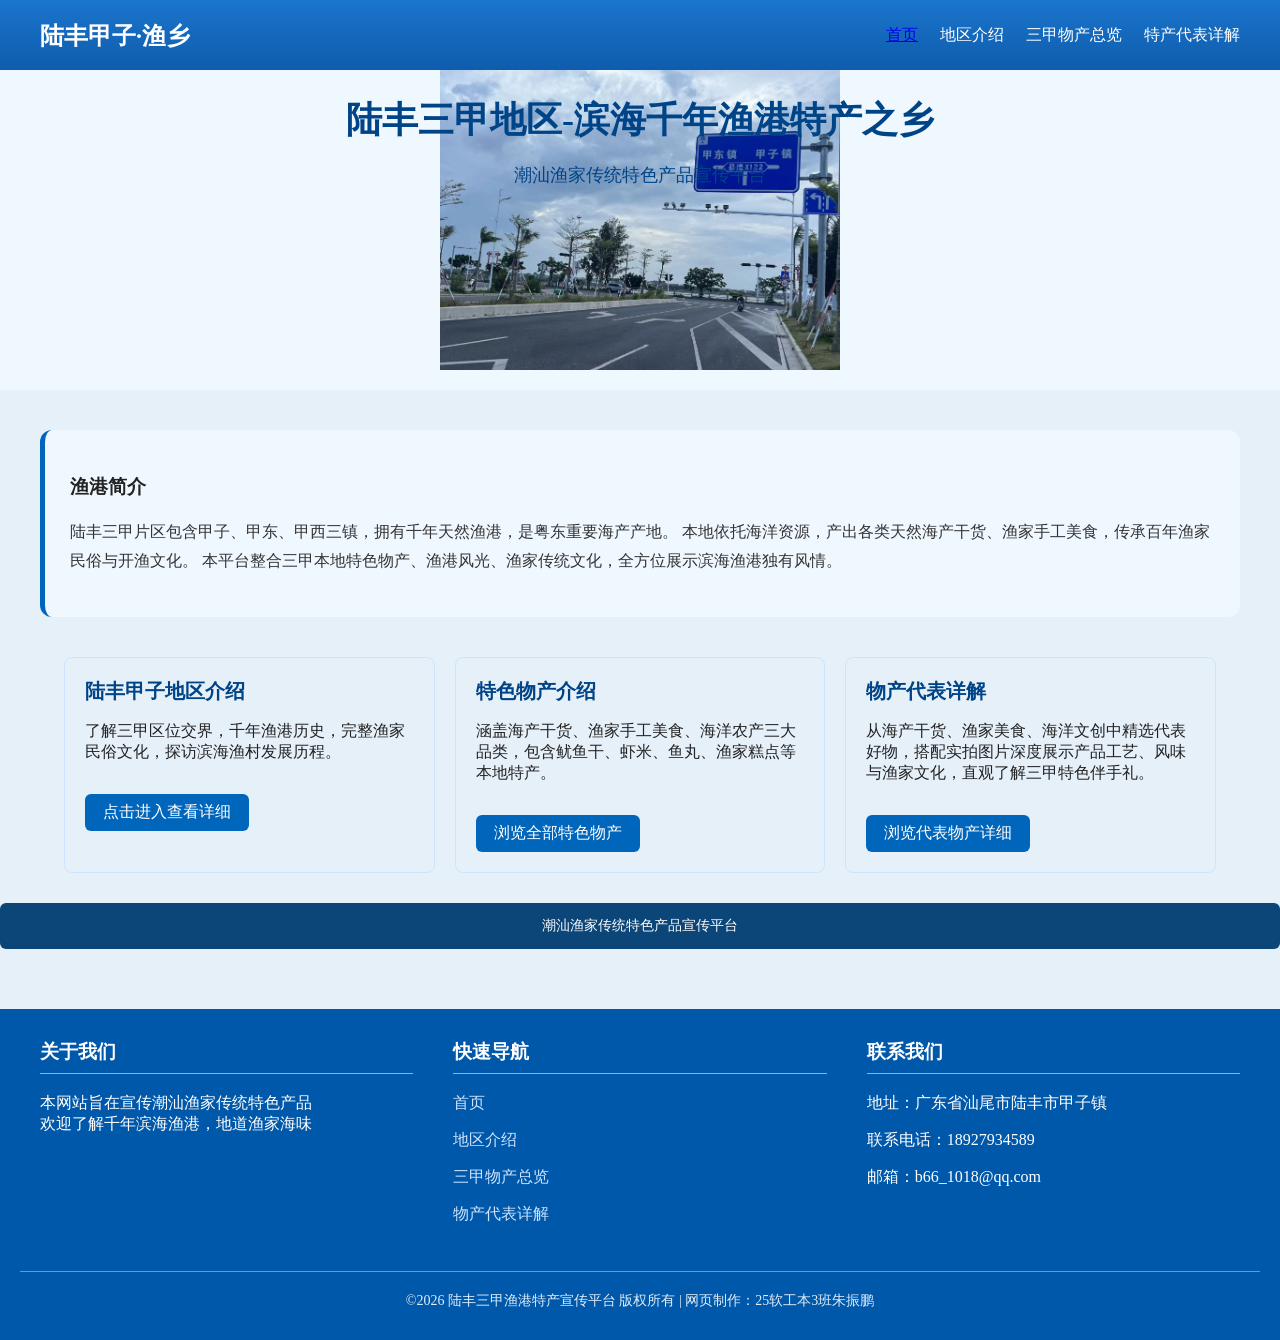
<file: index.html>
<!DOCTYPE html>
<html>
	<head>
		<meta charset="utf-8">
		<title>我的家乡-陆丰甲子地区特色产品-zzp</title>
		<link rel="stylesheet" href="xp.css">
		<link rel="stylesheet" href="index.css">
	</head>
	<body class="m1">
		<!--这是顶部-->
		<header class="top">
				<h2 class="logo">陆丰甲子·渔乡</h2>
			<!--这是导航栏-->
			<nav class="nav-box">
				<a href="#" class="nav-item.active">首页</a>
				<a href="area.html" class="nav-item">地区介绍</a>
				<a href="product.html" class="nav-item">三甲物产总览</a>
				<a href="craft.html" class="nav-item">特产代表详解</a>
			</nav>
		</header>
		<!--这是Javascript轮播图片部分，自动轮播3张-->
		<div class="banner">
			<div class="banner-bg">
					<div class="slide-list" id="slideWrap">
						<img class="slide-item" src="index1.jpg"/>
						<img class="slide-item" src="index2.jpg"/>
						<img class="slide-item" src="index3.jpg"/>
					</div>
			</div>
		</div>
			<!--轮播图中间显示网站主题-->
			<div class="banner-title-box">
				<h1>陆丰三甲地区-滨海千年渔港特产之乡</h1>
				<p>潮汕渔家传统特色产品宣传平台</p>
			</div>
		</div>
		<!--这是简短引言介绍部分-->
		<div class="dy">
			<div>
				<h3>渔港简介</h3>
				<p> 陆丰三甲片区包含甲子、甲东、甲西三镇，拥有千年天然渔港，是粤东重要海产产地。
            本地依托海洋资源，产出各类天然海产干货、渔家手工美食，传承百年渔家民俗与开渔文化。
            本平台整合三甲本地特色物产、渔港风光、渔家传统文化，全方位展示滨海渔港独有风情。</p>
			</div>
		</div>
		<!--这是三大卡片跳转界面部分！-->
		<div class="box-wrap">
			<div class="indexcard">
				<h3>陆丰甲子地区介绍</h3>
				<p>了解三甲区位交界，千年渔港历史，完整渔家民俗文化，探访滨海渔村发展历程。</p>
				<a href="area.html">点击进入查看详细</a>
			</div>
			<div class="indexcard">
				<h3>特色物产介绍</h3>
				<p>涵盖海产干货、渔家手工美食、海洋农产三大品类，包含鱿鱼干、虾米、鱼丸、渔家糕点等本地特产。</p>
				<a href="product.html">浏览全部特色物产</a>
			</div>
			<div class="indexcard">
				<h3>物产代表详解</h3>
				<p>从海产干货、渔家美食、海洋文创中精选代表好物，搭配实拍图片深度展示产品工艺、风味与渔家文化，直观了解三甲特色伴手礼。</p>
				<a href="gallery.html">浏览代表物产详细</a>
			</div>
		</div>
		<!--这是分隔横幅：网站主题标语-->
		<div class="footer-bar">
		        潮汕渔家传统特色产品宣传平台
		</div>
		<!--这是网站页脚底注区域-->
		<footer class="footer">
		  <div class="b1">
		    <!-- 板块1：站点简介 -->
		    <div style="flex:1; min-width:220px;">
		      <h3>关于我们</h3>
		      <p>本网站旨在宣传潮汕渔家传统特色产品<br>欢迎了解千年滨海渔港，地道渔家海味</p>
		    </div>
		    <!-- 板块2：快速导航 -->
		    <div style="flex:1; min-width:180px;">
		      <h3>快速导航</h3>
		      <p><a href="#">首页</a></p>
		      <p><a href="area.html">地区介绍</a></p>
		      <p><a href="product.html">三甲物产总览</a></p>
		      <p><a href="craft.html">物产代表详解</a></p>
		    </div>
		    <!-- 板块3：联系信息 -->
		    <div style="flex:1; min-width:220px;">
		      <h3>联系我们</h3>
		      <p>地址：广东省汕尾市陆丰市甲子镇</p>
		      <p>联系电话：18927934589</p>
		      <p>邮箱：b66_1018@qq.com</p>
		    </div>
		  </div>
		  <!--底部版权脚注-->
		  <div class="banzhu">
		    ©2026 陆丰三甲渔港特产宣传平台 版权所有 | 网页制作：25软工本3班朱振鹏
		  </div>
		</footer>
		<!--这是Javascript脚本部分-->
		<script>
		// 等待页面全部资源加载完毕再执行
		window.addEventListener('load', function () {
		    const slidewrap = document.getElementById("slideWrap");
		    let index = 0;
		    let timer = null;
		    // 1. 初始化位置
		    slidewrap.style.transform = `translateX(0%)`;
		
		    function autoPlay() {
		        index = (index + 1) % 3;
		        slidewrap.style.transform = `translateX(-${index * 100}%)`; 
		        console.log("当前索引:", index);
		    }
		
		    // 2. 启动定时器
		    timer = setInterval(autoPlay, 3500);
		
		    // 3. 鼠标悬停暂停，离开继续
		    const banner = document.querySelector('.banner');
		    banner.onmouseenter = function() {
		      clearInterval(timer);
		      timer = null;
		    };
		    banner.onmouseleave = function() {
		      if (!timer) {
		        timer = setInterval(autoPlay, 3500);
		      }
		    };
		});
		</script>
	</body>
</html>
</file>
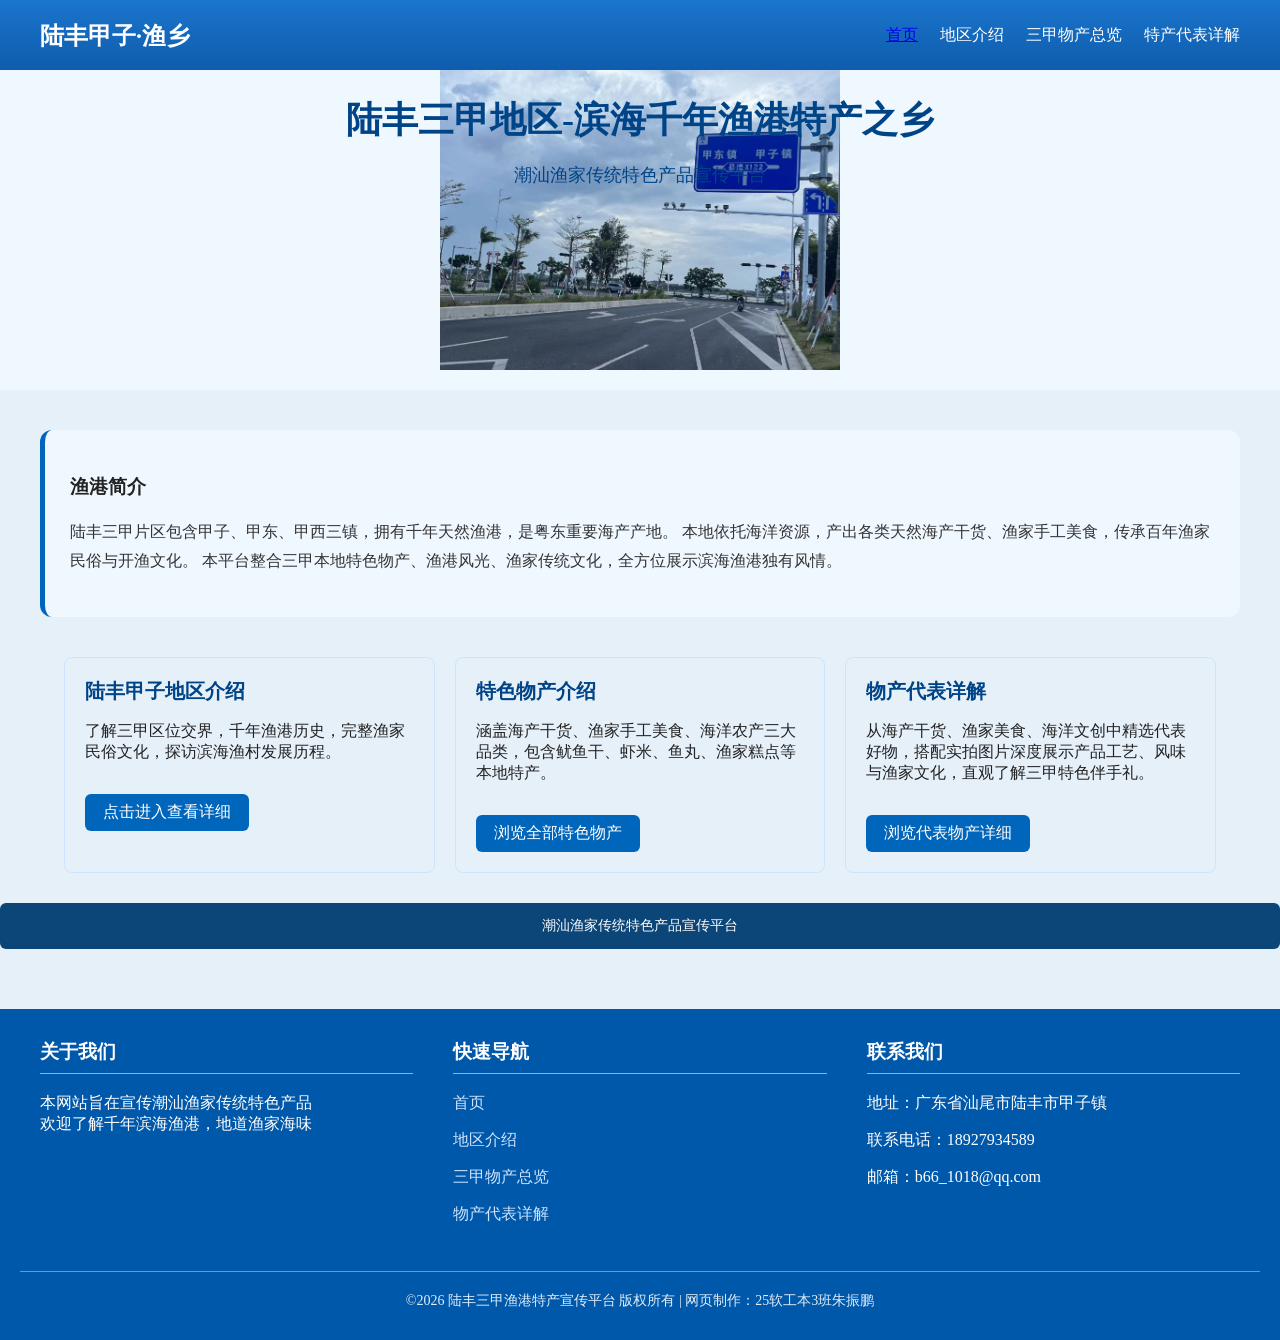
<file: xp235t.m/HTML/index.html>
<!DOCTYPE html>
<html>
	<head>
		<meta charset="utf-8">
		<title>我的家乡-陆丰甲子地区特色产品-zzp</title>
		<link rel="stylesheet" href="../css/xp.css">
		<link rel="stylesheet" href="../css/index.css">
	</head>
	<body class="m1">
		<!--这是顶部-->
		<header class="top">
				<h2 class="logo">陆丰甲子·渔乡</h2>
			<!--这是导航栏-->
			<nav class="nav-box">
				<a href="#" class="nav-item.active">首页</a>
				<a href="area.html" class="nav-item">地区介绍</a>
				<a href="product.html" class="nav-item">三甲物产总览</a>
				<a href="craft.html" class="nav-item">特产代表详解</a>
			</nav>
		</header>
		<!--这是Javascript轮播图片部分，自动轮播3张-->
		<div class="banner">
			<div class="banner-bg">
					<div class="slide-list" id="slideWrap">
						<img class="slide-item" src="../img/index1.jpg"/>
						<img class="slide-item" src="../img/index2.jpg"/>
						<img class="slide-item" src="../img/index3.jpg"/>
					</div>
			</div>
		</div>
			<!--轮播图中间显示网站主题-->
			<div class="banner-title-box">
				<h1>陆丰三甲地区-滨海千年渔港特产之乡</h1>
				<p>潮汕渔家传统特色产品宣传平台</p>
			</div>
		</div>
		<!--这是简短引言介绍部分-->
		<div class="dy">
			<div>
				<h3>渔港简介</h3>
				<p> 陆丰三甲片区包含甲子、甲东、甲西三镇，拥有千年天然渔港，是粤东重要海产产地。
            本地依托海洋资源，产出各类天然海产干货、渔家手工美食，传承百年渔家民俗与开渔文化。
            本平台整合三甲本地特色物产、渔港风光、渔家传统文化，全方位展示滨海渔港独有风情。</p>
			</div>
		</div>
		<!--这是三大卡片跳转界面部分！-->
		<div class="box-wrap">
			<div class="indexcard">
				<h3>陆丰甲子地区介绍</h3>
				<p>了解三甲区位交界，千年渔港历史，完整渔家民俗文化，探访滨海渔村发展历程。</p>
				<a href="area.html">点击进入查看详细</a>
			</div>
			<div class="indexcard">
				<h3>特色物产介绍</h3>
				<p>涵盖海产干货、渔家手工美食、海洋农产三大品类，包含鱿鱼干、虾米、鱼丸、渔家糕点等本地特产。</p>
				<a href="product.html">浏览全部特色物产</a>
			</div>
			<div class="indexcard">
				<h3>物产代表详解</h3>
				<p>从海产干货、渔家美食、海洋文创中精选代表好物，搭配实拍图片深度展示产品工艺、风味与渔家文化，直观了解三甲特色伴手礼。</p>
				<a href="gallery.html">浏览代表物产详细</a>
			</div>
		</div>
		<!--这是分隔横幅：网站主题标语-->
		<div class="footer-bar">
		        潮汕渔家传统特色产品宣传平台
		</div>
		<!--这是网站页脚底注区域-->
		<footer class="footer">
		  <div class="b1">
		    <!-- 板块1：站点简介 -->
		    <div style="flex:1; min-width:220px;">
		      <h3>关于我们</h3>
		      <p>本网站旨在宣传潮汕渔家传统特色产品<br>欢迎了解千年滨海渔港，地道渔家海味</p>
		    </div>
		    <!-- 板块2：快速导航 -->
		    <div style="flex:1; min-width:180px;">
		      <h3>快速导航</h3>
		      <p><a href="#">首页</a></p>
		      <p><a href="area.html">地区介绍</a></p>
		      <p><a href="product.html">三甲物产总览</a></p>
		      <p><a href="craft.html">物产代表详解</a></p>
		    </div>
		    <!-- 板块3：联系信息 -->
		    <div style="flex:1; min-width:220px;">
		      <h3>联系我们</h3>
		      <p>地址：广东省汕尾市陆丰市甲子镇</p>
		      <p>联系电话：18927934589</p>
		      <p>邮箱：b66_1018@qq.com</p>
		    </div>
		  </div>
		  <!--底部版权脚注-->
		  <div class="banzhu">
		    ©2026 陆丰三甲渔港特产宣传平台 版权所有 | 网页制作：25软工本3班朱振鹏
		  </div>
		</footer>
		<!--这是Javascript脚本部分-->
		<script>
		// 等待页面全部资源加载完毕再执行
		window.addEventListener('load', function () {
		    const slidewrap = document.getElementById("slideWrap");
		    let index = 0;
		    let timer = null;
		    // 1. 初始化位置
		    slidewrap.style.transform = `translateX(0%)`;
		
		    function autoPlay() {
		        index = (index + 1) % 3;
		        slidewrap.style.transform = `translateX(-${index * 100}%)`; 
		        console.log("当前索引:", index);
		    }
		
		    // 2. 启动定时器
		    timer = setInterval(autoPlay, 3500);
		
		    // 3. 鼠标悬停暂停，离开继续
		    const banner = document.querySelector('.banner');
		    banner.onmouseenter = function() {
		      clearInterval(timer);
		      timer = null;
		    };
		    banner.onmouseleave = function() {
		      if (!timer) {
		        timer = setInterval(autoPlay, 3500);
		      }
		    };
		});
		</script>
	</body>
</html>
</file>
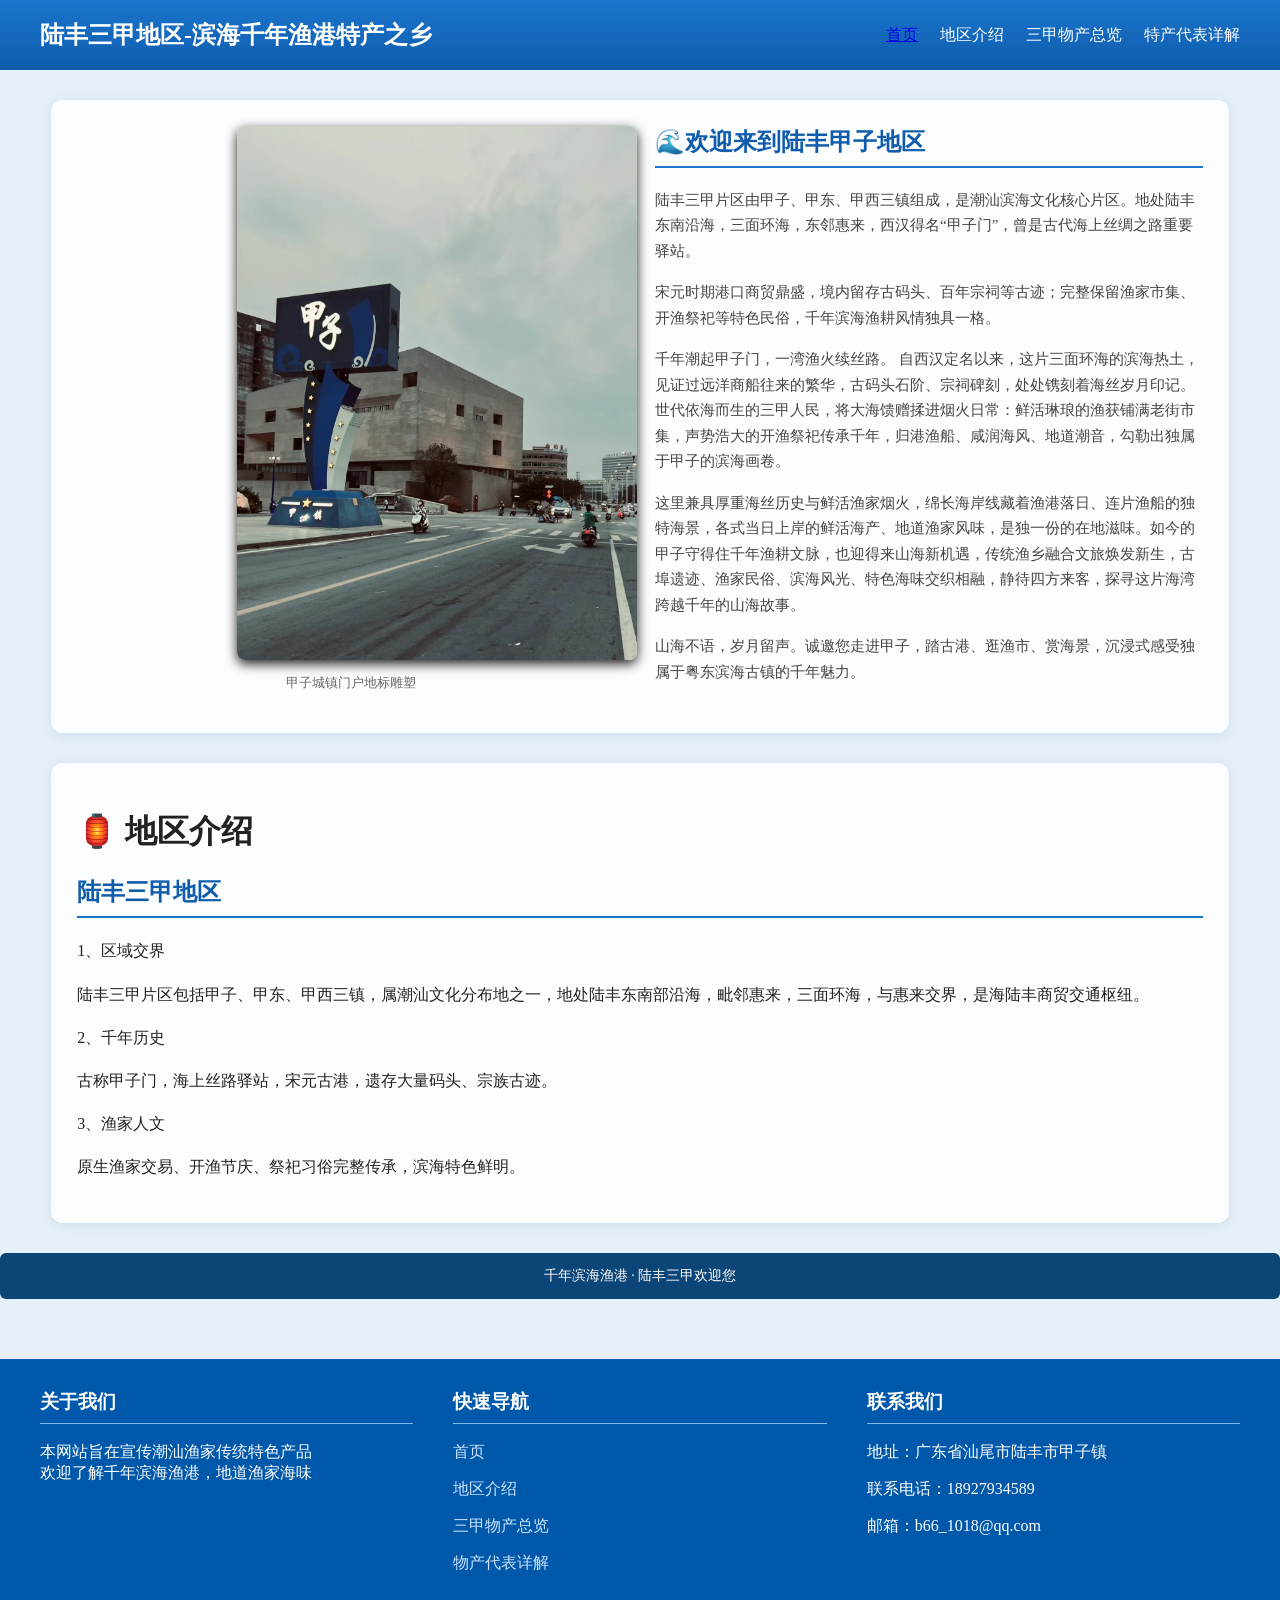
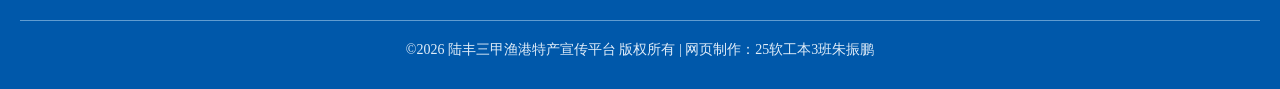
<file: area.html>
<!DOCTYPE html>
<html>
	<head>
		<meta charset="utf-8">
		<title></title>
		<link rel="stylesheet" href="xp.css">
		<link rel="stylesheet" href="area.css">
	</head>
	<body class="m1">
	<!--这是顶部-->
	<header class="top">
		<h1 class="logo">陆丰三甲地区-滨海千年渔港特产之乡</h1>
		<!--这是导航栏-->
		<nav class="nav-box">
			<a href="index.html" class="nav-item.active">首页</a>
			<a href="#xxp1" class="nav-item">地区介绍</a>
			<a href="product.html" class="nav-item">三甲物产总览</a>
			<a href="craft.html" class="nav-item">特产代表详解</a>
		</nav>
	</header>
	<!--这是网站引入欢迎介绍部分-->
	<div class="card card-row">
	        <div class="img-box">
	            <!-- 这是地标图片部分 -->
	            <img src="area1.jpg" alt="甲子地标雕塑">
	            <p class="img-tip">甲子城镇门户地标雕塑</p >
	        </div>
	        <!--左图右字文字部分-->
			<div>
	            <h2>🌊欢迎来到陆丰甲子地区</h2>
	            <p class="text-p">
	                陆丰三甲片区由甲子、甲东、甲西三镇组成，是潮汕滨海文化核心片区。地处陆丰东南沿海，三面环海，东邻惠来，西汉得名“甲子门”，曾是古代海上丝绸之路重要驿站。
	            </p>
	            <p class="text-p">
	                宋元时期港口商贸鼎盛，境内留存古码头、百年宗祠等古迹；完整保留渔家市集、开渔祭祀等特色民俗，千年滨海渔耕风情独具一格。
	            </p>
				<p class="text-p">
					千年潮起甲子门，一湾渔火续丝路。
					自西汉定名以来，这片三面环海的滨海热土，见证过远洋商船往来的繁华，古码头石阶、宗祠碑刻，处处镌刻着海丝岁月印记。世代依海而生的三甲人民，将大海馈赠揉进烟火日常：鲜活琳琅的渔获铺满老街市集，声势浩大的开渔祭祀传承千年，归港渔船、咸润海风、地道潮音，勾勒出独属于甲子的滨海画卷。
				</p>
				<p class="text-p">
					这里兼具厚重海丝历史与鲜活渔家烟火，绵长海岸线藏着渔港落日、连片渔船的独特海景，各式当日上岸的鲜活海产、地道渔家风味，是独一份的在地滋味。如今的甲子守得住千年渔耕文脉，也迎得来山海新机遇，传统渔乡融合文旅焕发新生，古埠遗迹、渔家民俗、滨海风光、特色海味交织相融，静待四方来客，探寻这片海湾跨越千年的山海故事。
				</p>
				<p class="text-p">
					山海不语，岁月留声。诚邀您走进甲子，踏古港、逛渔市、赏海景，沉浸式感受独属于粤东滨海古镇的千年魅力。
				</p>
	        </div>
	<!--正文分点介绍-一目了然-->
	</div>
    <div class="card">
		<h1 id="xxp1">🏮 地区介绍</h1>
		<h2>陆丰三甲地区</h2>
		<div>
			<p>1、区域交界</p>
			<p>陆丰三甲片区包括甲子、甲东、甲西三镇，属潮汕文化分布地之一，地处陆丰东南部沿海，毗邻惠来，三面环海，与惠来交界，是海陆丰商贸交通枢纽。</p>
		</div>
		<div>
			<p>2、千年历史</p>
			<p>古称甲子门，海上丝路驿站，宋元古港，遗存大量码头、宗族古迹。</p>
		</div>
		<div>
			<p>3、渔家人文</p>
			<p>原生渔家交易、开渔节庆、祭祀习俗完整传承，滨海特色鲜明。</p>
		</div>
	</div>
	<!--这是分隔横幅：网站分主题标语-->
	 <div class="footer-bar">
	        千年滨海渔港 · 陆丰三甲欢迎您
	</div>
	<!--这是网站页脚底注区域-->
	<footer class="footer">
	  <div class="b1">
	    <!-- 板块1：站点简介 -->
	    <div style="flex:1; min-width:220px;">
	      <h3>关于我们</h3>
	      <p>本网站旨在宣传潮汕渔家传统特色产品<br>欢迎了解千年滨海渔港，地道渔家海味</p>
	    </div>
	    <!-- 板块2：快速导航 -->
	    <div style="flex:1; min-width:180px;">
	      <h3>快速导航</h3>
	      <p><a href="index.html">首页</a></p>
	      <p><a href="area.html">地区介绍</a></p>
	      <p><a href="product.html">三甲物产总览</a></p>
	      <p><a href="craft.html">物产代表详解</a></p>
	    </div>
	    <!-- 板块3：联系信息 -->
	    <div style="flex:1; min-width:220px;">
	      <h3>联系我们</h3>
	      <p>地址：广东省汕尾市陆丰市甲子镇</p>
	      <p>联系电话：18927934589</p>
	      <p>邮箱：b66_1018@qq.com</p>
	    </div>
	  </div>
	  <!--底部版权脚注-->
	  <div class="banzhu">
	    ©2026 陆丰三甲渔港特产宣传平台 版权所有 | 网页制作：25软工本3班朱振鹏
	  </div>
	</footer>
	</body>
</html>
</file>
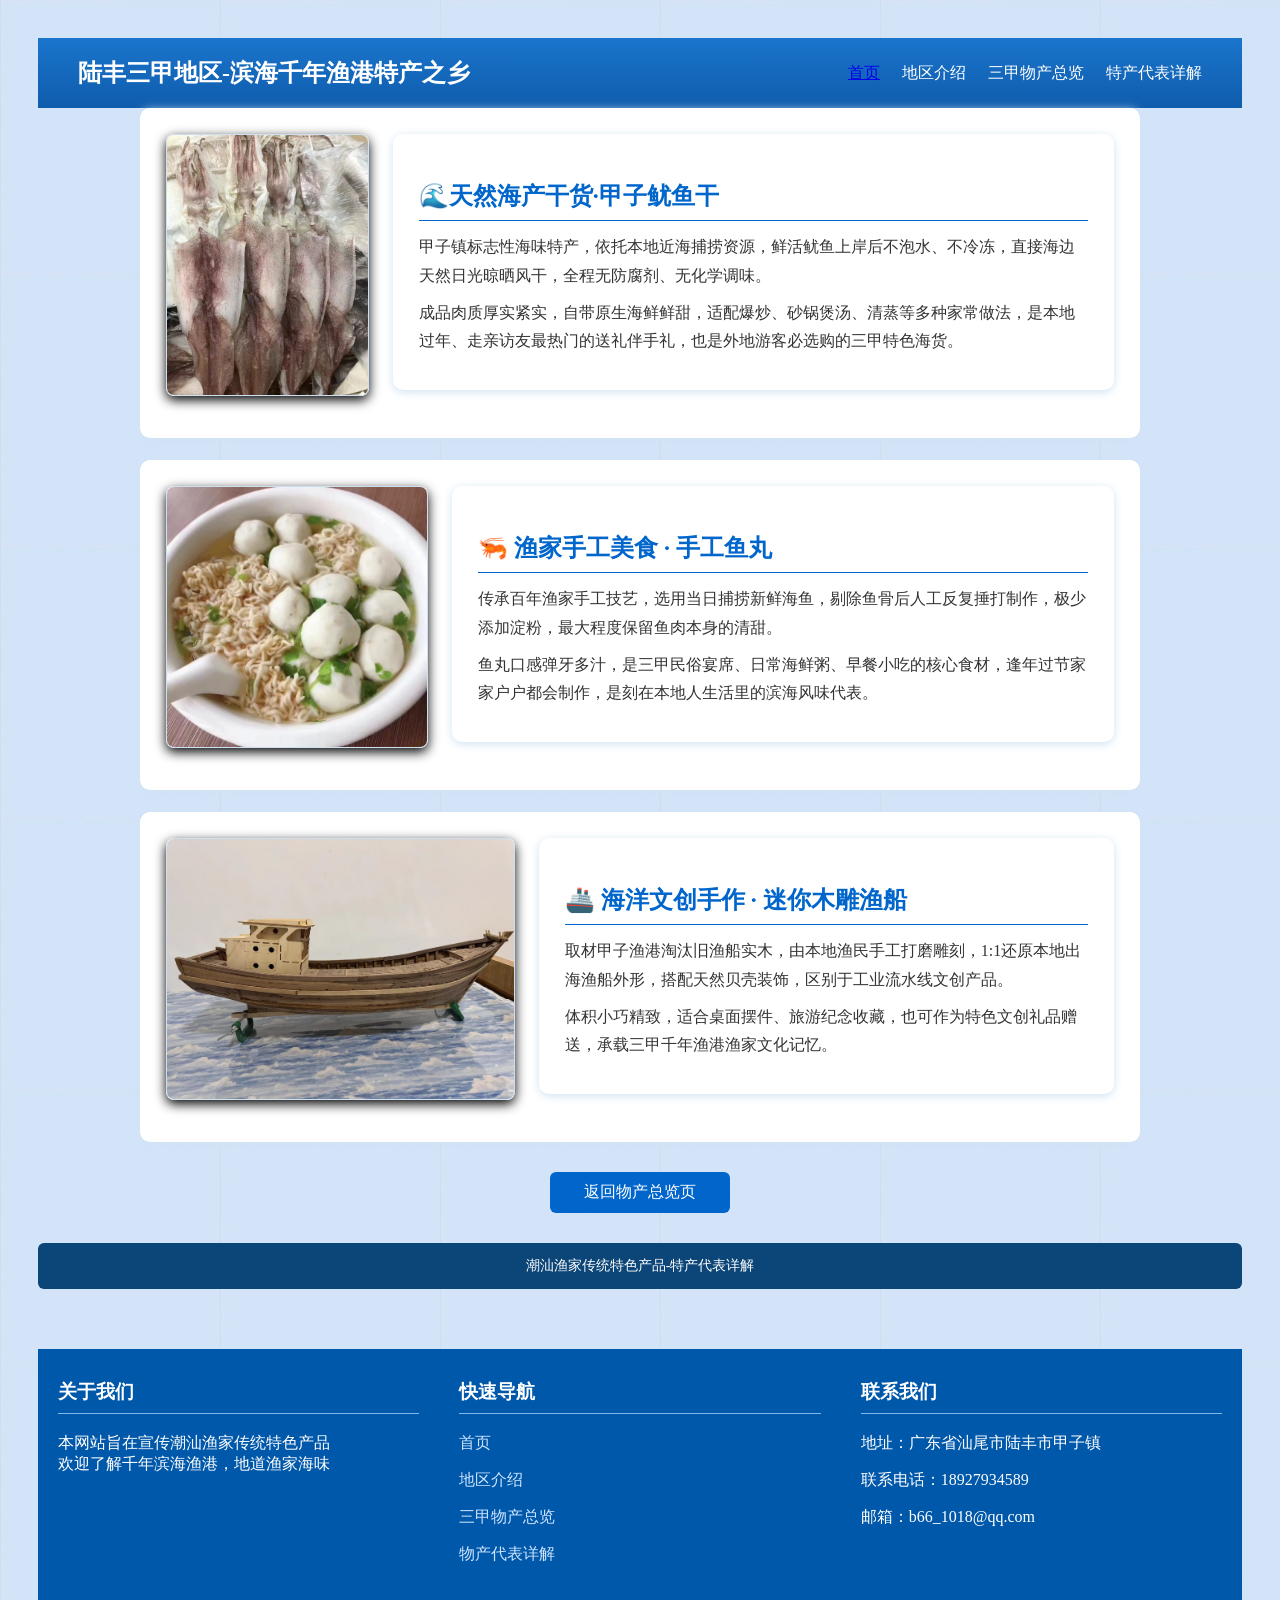
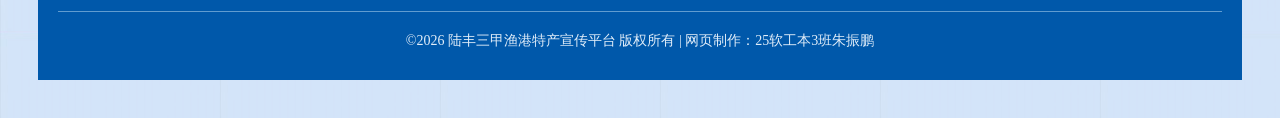
<file: craft.html>
<!DOCTYPE html>
<html>
	<head>
		<meta charset="utf-8">
		<title></title>
		<link rel="stylesheet" href="xp.css">
		<link rel="stylesheet" href="craft.css">
	</head>
	<body class="m2">
		<!--这是顶部-->
		<header class="top">
			<h1 class="logo">陆丰三甲地区-滨海千年渔港特产之乡</h1>
			<!--这是导航栏-->
			<nav class="nav-box">
				<a href="index.html" class="nav-item.active">首页</a>
				<a href="area.html" class="nav-item">地区介绍</a>
				<a href="product.html" class="nav-item">三甲物产总览</a>
				<a href="craft.html" class="nav-item">特产代表详解</a>
			</nav>
		</header>
		<!--正文详细介绍部分-->
		<div class="wrap">
		        <!--单品1：甲子鱿鱼干-->
		    <div class="goods-text">
		                <!--图片部分-->
		                <img class="goods-img" src="craft1.jpg" alt="甲子鱿鱼干实拍图">
				<!--文字部分-->
				<div class="goods-card">
		            <h2>🌊天然海产干货·甲子鱿鱼干</h2>
		            <p>甲子镇标志性海味特产，依托本地近海捕捞资源，鲜活鱿鱼上岸后不泡水、不冷冻，直接海边天然日光晾晒风干，全程无防腐剂、无化学调味。</p >
		            <p>成品肉质厚实紧实，自带原生海鲜鲜甜，适配爆炒、砂锅煲汤、清蒸等多种家常做法，是本地过年、走亲访友最热门的送礼伴手礼，也是外地游客必选购的三甲特色海货。</p >
		        </div>
			</div>
			<div class="goods-text">
			            <!--图片部分-->
			            <img class="goods-img" src="craft2.jpg" alt="手工鱼丸实拍图">
				<!--单品2：手工鱼丸-->
				<!--文字部分-->
				<div class="goods-card">
				    <h2>🦐 渔家手工美食 · 手工鱼丸</h2>
				    <p>传承百年渔家手工技艺，选用当日捕捞新鲜海鱼，剔除鱼骨后人工反复捶打制作，极少添加淀粉，最大程度保留鱼肉本身的清甜。</p >
				    <p>鱼丸口感弹牙多汁，是三甲民俗宴席、日常海鲜粥、早餐小吃的核心食材，逢年过节家家户户都会制作，是刻在本地人生活里的滨海风味代表。</p >
				</div>
			</div>	
			<div class="goods-text">
			            <!--图片部分-->
			            <img class="goods-img" src="craft3.jpg" alt="迷你木雕渔船实拍图">	
				 <!-- 单品3：迷你木雕渔船 -->
				 <!--文字部分-->
				<div class="goods-card">
				    <h2>🚢 海洋文创手作 · 迷你木雕渔船</h2>
				    <p>取材甲子渔港淘汰旧渔船实木，由本地渔民手工打磨雕刻，1:1还原本地出海渔船外形，搭配天然贝壳装饰，区别于工业流水线文创产品。</p >
				    <p>体积小巧精致，适合桌面摆件、旅游纪念收藏，也可作为特色文创礼品赠送，承载三甲千年渔港渔家文化记忆。</p >
				</div>
			</div>
				<!--返回首页按钮-->
				    <a href="product.html" class="back-btn">返回物产总览页</a >
		</div>
		<!--这是分隔横幅：网站分主题标语-->
		<div class="footer-bar">
		        潮汕渔家传统特色产品-特产代表详解
		</div>
		<!--这是网站页脚底注区域-->
		<footer class="footer">
		  <div class="b1">
		    <!-- 板块1：站点简介 -->
		    <div style="flex:1; min-width:220px;">
		      <h3>关于我们</h3>
		      <p>本网站旨在宣传潮汕渔家传统特色产品<br>欢迎了解千年滨海渔港，地道渔家海味</p>
		    </div>
		    <!-- 板块2：快速导航 -->
		    <div style="flex:1; min-width:180px;">
		      <h3>快速导航</h3>
		      <p><a href="index.html">首页</a></p>
		      <p><a href="area.html">地区介绍</a></p>
		      <p><a href="product.html">三甲物产总览</a></p>
		      <p><a href="#">物产代表详解</a></p>
		    </div>
		    <!-- 板块3：联系信息 -->
		    <div style="flex:1; min-width:220px;">
		      <h3>联系我们</h3>
		      <p>地址：广东省汕尾市陆丰市甲子镇</p>
		      <p>联系电话：18927934589</p>
		      <p>邮箱：b66_1018@qq.com</p>
		    </div>
		  </div>
		  <!--底部版权脚注-->
		  <div class="banzhu">
		    ©2026 陆丰三甲渔港特产宣传平台 版权所有 | 网页制作：25软工本3班朱振鹏
		  </div>
		</footer>
	</body>
</html>
</file>
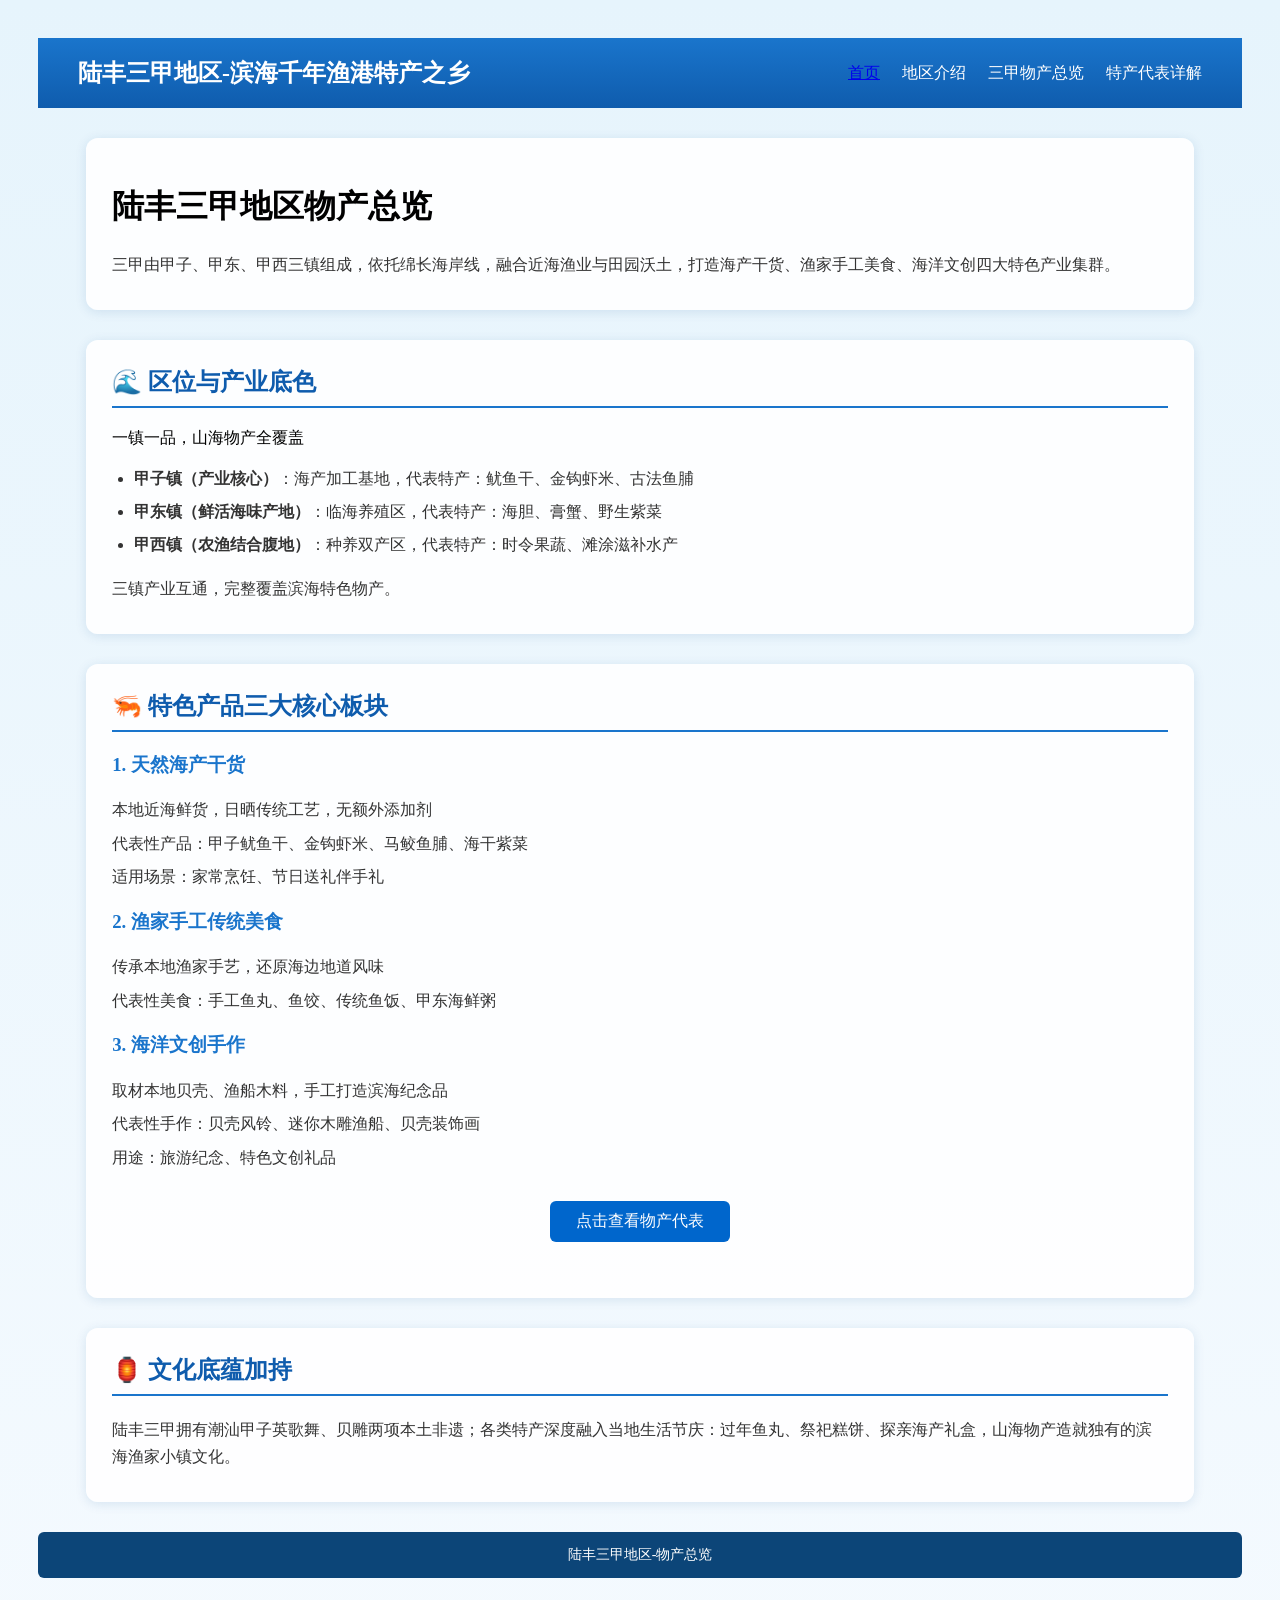
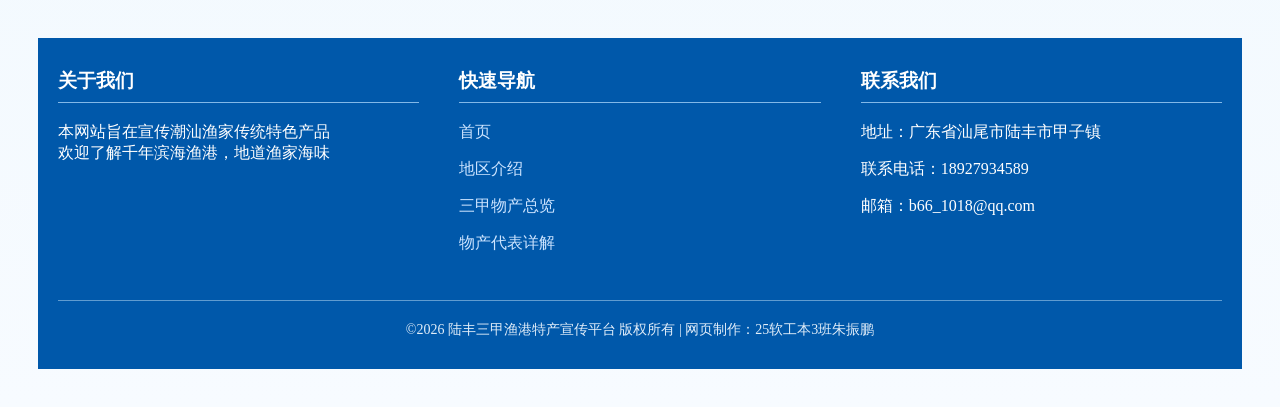
<file: product.html>
<!DOCTYPE html>
<html>
	<head>
		<meta charset="utf-8">
		<title></title>
		<link rel="stylesheet" href="xp.css">
		<link rel="stylesheet" href="product.css">
	</head>
	<body>
		<!--这是顶部-->
		<header class="top">
			<h1 class="logo">陆丰三甲地区-滨海千年渔港特产之乡</h1>
			<!--这是导航栏-->
			<nav class="nav-box">
				<a href="index.html" class="nav-item.active">首页</a>
				<a href="area.html" class="nav-item">地区介绍</a>
				<a href="#xxp2" class="nav-item">三甲物产总览</a>
				<a href="craft.html" class="nav-item">特产代表详解</a>
			</nav>
		</header>
	<!--这是标题与引言部分-->
	<div class="card">
		<h1 id="xxp2">陆丰三甲地区物产总览</h1>
	        <p>三甲由甲子、甲东、甲西三镇组成，依托绵长海岸线，融合近海渔业与田园沃土，打造海产干货、渔家手工美食、海洋文创四大特色产业集群。</p>
	</div>
		 <!--第一个盒子-介绍不同区位代表特产-->
		 <div class="card">
		    <h2>🌊 区位与产业底色</h2>
		        <div class="slogan">一镇一品，山海物产全覆盖</div>
		        <ul>
		            <li><strong>甲子镇（产业核心）</strong>：海产加工基地，代表特产：鱿鱼干、金钩虾米、古法鱼脯</li>
		            <li><strong>甲东镇（鲜活海味产地）</strong>：临海养殖区，代表特产：海胆、膏蟹、野生紫菜</li>
		            <li><strong>甲西镇（农渔结合腹地）</strong>：种养双产区，代表特产：时令果蔬、滩涂滋补水产</li>
		        </ul>
		    <p>三镇产业互通，完整覆盖滨海特色物产。</p >
		</div>
		<!--第二个盒子-分为三个板块列举特产-->
		<div class="card">
		    <h2>🦐 特色产品三大核心板块</h2>
		        <h3>1. 天然海产干货</h3>
		            <p>本地近海鲜货，日晒传统工艺，无额外添加剂</p >
		            <p>代表性产品：甲子鱿鱼干、金钩虾米、马鲛鱼脯、海干紫菜</p >
		            <p>适用场景：家常烹饪、节日送礼伴手礼</p >
		        <h3>2. 渔家手工传统美食</h3>
		            <p>传承本地渔家手艺，还原海边地道风味</p >
		            <p>代表性美食：手工鱼丸、鱼饺、传统鱼饭、甲东海鲜粥</p >
		        <h3>3. 海洋文创手作</h3>
		            <p>取材本地贝壳、渔船木料，手工打造滨海纪念品</p >
		            <p>代表性手作：贝壳风铃、迷你木雕渔船、贝壳装饰画</p >
		            <p>用途：旅游纪念、特色文创礼品</p >
			<a href="craft.html" class="back-btn">点击查看物产代表</a >
		</div>
		<!--第三个盒子-概述大致文化-->
		<div class="card">
		    <h2>🏮 文化底蕴加持</h2>
		        <p>陆丰三甲拥有潮汕甲子英歌舞、贝雕两项本土非遗；各类特产深度融入当地生活节庆：过年鱼丸、祭祀糕饼、探亲海产礼盒，山海物产造就独有的滨海渔家小镇文化。</p >
		</div>
	</div>
	<!--这是分隔横幅：网站分主题标语-->
	<div class="footer-bar">
	        陆丰三甲地区-物产总览
	</div>
	<!--这是网站页脚底注区域-->
	<footer class="footer">
	  <div class="b1">
	    <!-- 板块1：站点简介 -->
	    <div style="flex:1; min-width:220px;">
	      <h3>关于我们</h3>
	      <p>本网站旨在宣传潮汕渔家传统特色产品<br>欢迎了解千年滨海渔港，地道渔家海味</p>
	    </div>
	    <!-- 板块2：快速导航 -->
	    <div style="flex:1; min-width:180px;">
	      <h3>快速导航</h3>
	      <p><a href="index.html">首页</a></p>
	      <p><a href="area.html">地区介绍</a></p>
	      <p><a href="product.html">三甲物产总览</a></p>
	      <p><a href="craft.html">物产代表详解</a></p>
	    </div>
	    <!-- 板块3：联系信息 -->
	    <div style="flex:1; min-width:220px;">
	      <h3>联系我们</h3>
	      <p>地址：广东省汕尾市陆丰市甲子镇</p>
	      <p>联系电话：18927934589</p>
	      <p>邮箱：b66_1018@qq.com</p>
	    </div>
	  </div>
	  <!--底部版权脚注-->
	  <div class="banzhu">
	    ©2026 陆丰三甲渔港特产宣传平台 版权所有 | 网页制作：25软工本3班朱振鹏
	  </div>
	</footer>
	</body>
</html>
</file>
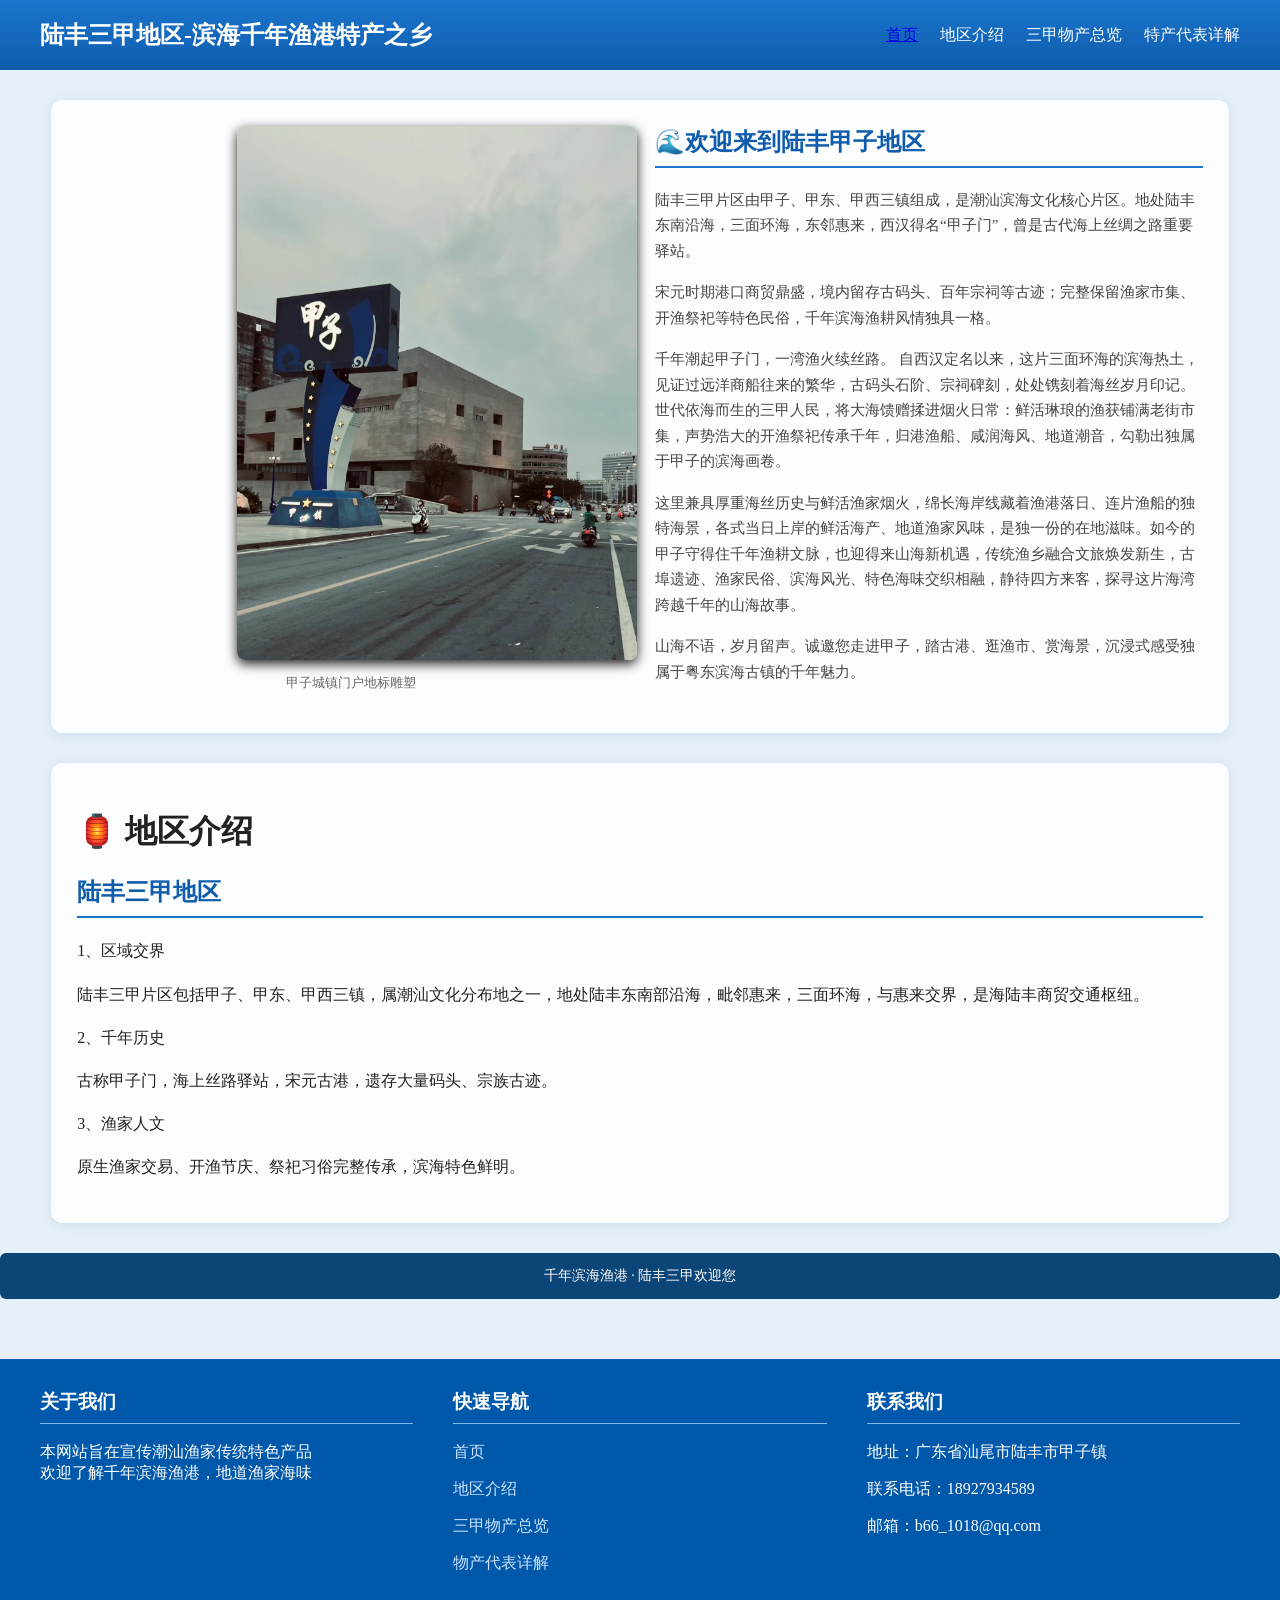
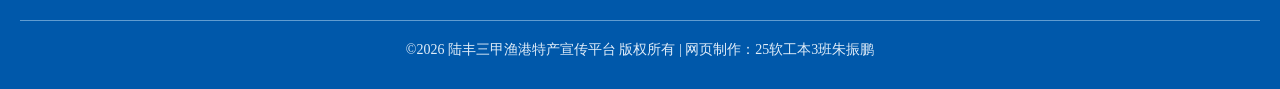
<file: xp235t.m/HTML/area.html>
<!DOCTYPE html>
<html>
	<head>
		<meta charset="utf-8">
		<title></title>
		<link rel="stylesheet" href="../css/xp.css">
		<link rel="stylesheet" href="../css/area.css">
	</head>
	<body class="m1">
	<!--这是顶部-->
	<header class="top">
		<h1 class="logo">陆丰三甲地区-滨海千年渔港特产之乡</h1>
		<!--这是导航栏-->
		<nav class="nav-box">
			<a href="index.html" class="nav-item.active">首页</a>
			<a href="#xxp1" class="nav-item">地区介绍</a>
			<a href="product.html" class="nav-item">三甲物产总览</a>
			<a href="craft.html" class="nav-item">特产代表详解</a>
		</nav>
	</header>
	<!--这是网站引入欢迎介绍部分-->
	<div class="card card-row">
	        <div class="img-box">
	            <!-- 这是地标图片部分 -->
	            <img src="../img/area1.jpg" alt="甲子地标雕塑">
	            <p class="img-tip">甲子城镇门户地标雕塑</p >
	        </div>
	        <!--左图右字文字部分-->
			<div>
	            <h2>🌊欢迎来到陆丰甲子地区</h2>
	            <p class="text-p">
	                陆丰三甲片区由甲子、甲东、甲西三镇组成，是潮汕滨海文化核心片区。地处陆丰东南沿海，三面环海，东邻惠来，西汉得名“甲子门”，曾是古代海上丝绸之路重要驿站。
	            </p>
	            <p class="text-p">
	                宋元时期港口商贸鼎盛，境内留存古码头、百年宗祠等古迹；完整保留渔家市集、开渔祭祀等特色民俗，千年滨海渔耕风情独具一格。
	            </p>
				<p class="text-p">
					千年潮起甲子门，一湾渔火续丝路。
					自西汉定名以来，这片三面环海的滨海热土，见证过远洋商船往来的繁华，古码头石阶、宗祠碑刻，处处镌刻着海丝岁月印记。世代依海而生的三甲人民，将大海馈赠揉进烟火日常：鲜活琳琅的渔获铺满老街市集，声势浩大的开渔祭祀传承千年，归港渔船、咸润海风、地道潮音，勾勒出独属于甲子的滨海画卷。
				</p>
				<p class="text-p">
					这里兼具厚重海丝历史与鲜活渔家烟火，绵长海岸线藏着渔港落日、连片渔船的独特海景，各式当日上岸的鲜活海产、地道渔家风味，是独一份的在地滋味。如今的甲子守得住千年渔耕文脉，也迎得来山海新机遇，传统渔乡融合文旅焕发新生，古埠遗迹、渔家民俗、滨海风光、特色海味交织相融，静待四方来客，探寻这片海湾跨越千年的山海故事。
				</p>
				<p class="text-p">
					山海不语，岁月留声。诚邀您走进甲子，踏古港、逛渔市、赏海景，沉浸式感受独属于粤东滨海古镇的千年魅力。
				</p>
	        </div>
	<!--正文分点介绍-一目了然-->
	</div>
    <div class="card">
		<h1 id="xxp1">🏮 地区介绍</h1>
		<h2>陆丰三甲地区</h2>
		<div>
			<p>1、区域交界</p>
			<p>陆丰三甲片区包括甲子、甲东、甲西三镇，属潮汕文化分布地之一，地处陆丰东南部沿海，毗邻惠来，三面环海，与惠来交界，是海陆丰商贸交通枢纽。</p>
		</div>
		<div>
			<p>2、千年历史</p>
			<p>古称甲子门，海上丝路驿站，宋元古港，遗存大量码头、宗族古迹。</p>
		</div>
		<div>
			<p>3、渔家人文</p>
			<p>原生渔家交易、开渔节庆、祭祀习俗完整传承，滨海特色鲜明。</p>
		</div>
	</div>
	<!--这是分隔横幅：网站分主题标语-->
	 <div class="footer-bar">
	        千年滨海渔港 · 陆丰三甲欢迎您
	</div>
	<!--这是网站页脚底注区域-->
	<footer class="footer">
	  <div class="b1">
	    <!-- 板块1：站点简介 -->
	    <div style="flex:1; min-width:220px;">
	      <h3>关于我们</h3>
	      <p>本网站旨在宣传潮汕渔家传统特色产品<br>欢迎了解千年滨海渔港，地道渔家海味</p>
	    </div>
	    <!-- 板块2：快速导航 -->
	    <div style="flex:1; min-width:180px;">
	      <h3>快速导航</h3>
	      <p><a href="index.html">首页</a></p>
	      <p><a href="area.html">地区介绍</a></p>
	      <p><a href="product.html">三甲物产总览</a></p>
	      <p><a href="craft.html">物产代表详解</a></p>
	    </div>
	    <!-- 板块3：联系信息 -->
	    <div style="flex:1; min-width:220px;">
	      <h3>联系我们</h3>
	      <p>地址：广东省汕尾市陆丰市甲子镇</p>
	      <p>联系电话：18927934589</p>
	      <p>邮箱：b66_1018@qq.com</p>
	    </div>
	  </div>
	  <!--底部版权脚注-->
	  <div class="banzhu">
	    ©2026 陆丰三甲渔港特产宣传平台 版权所有 | 网页制作：25软工本3班朱振鹏
	  </div>
	</footer>
	</body>
</html>
</file>
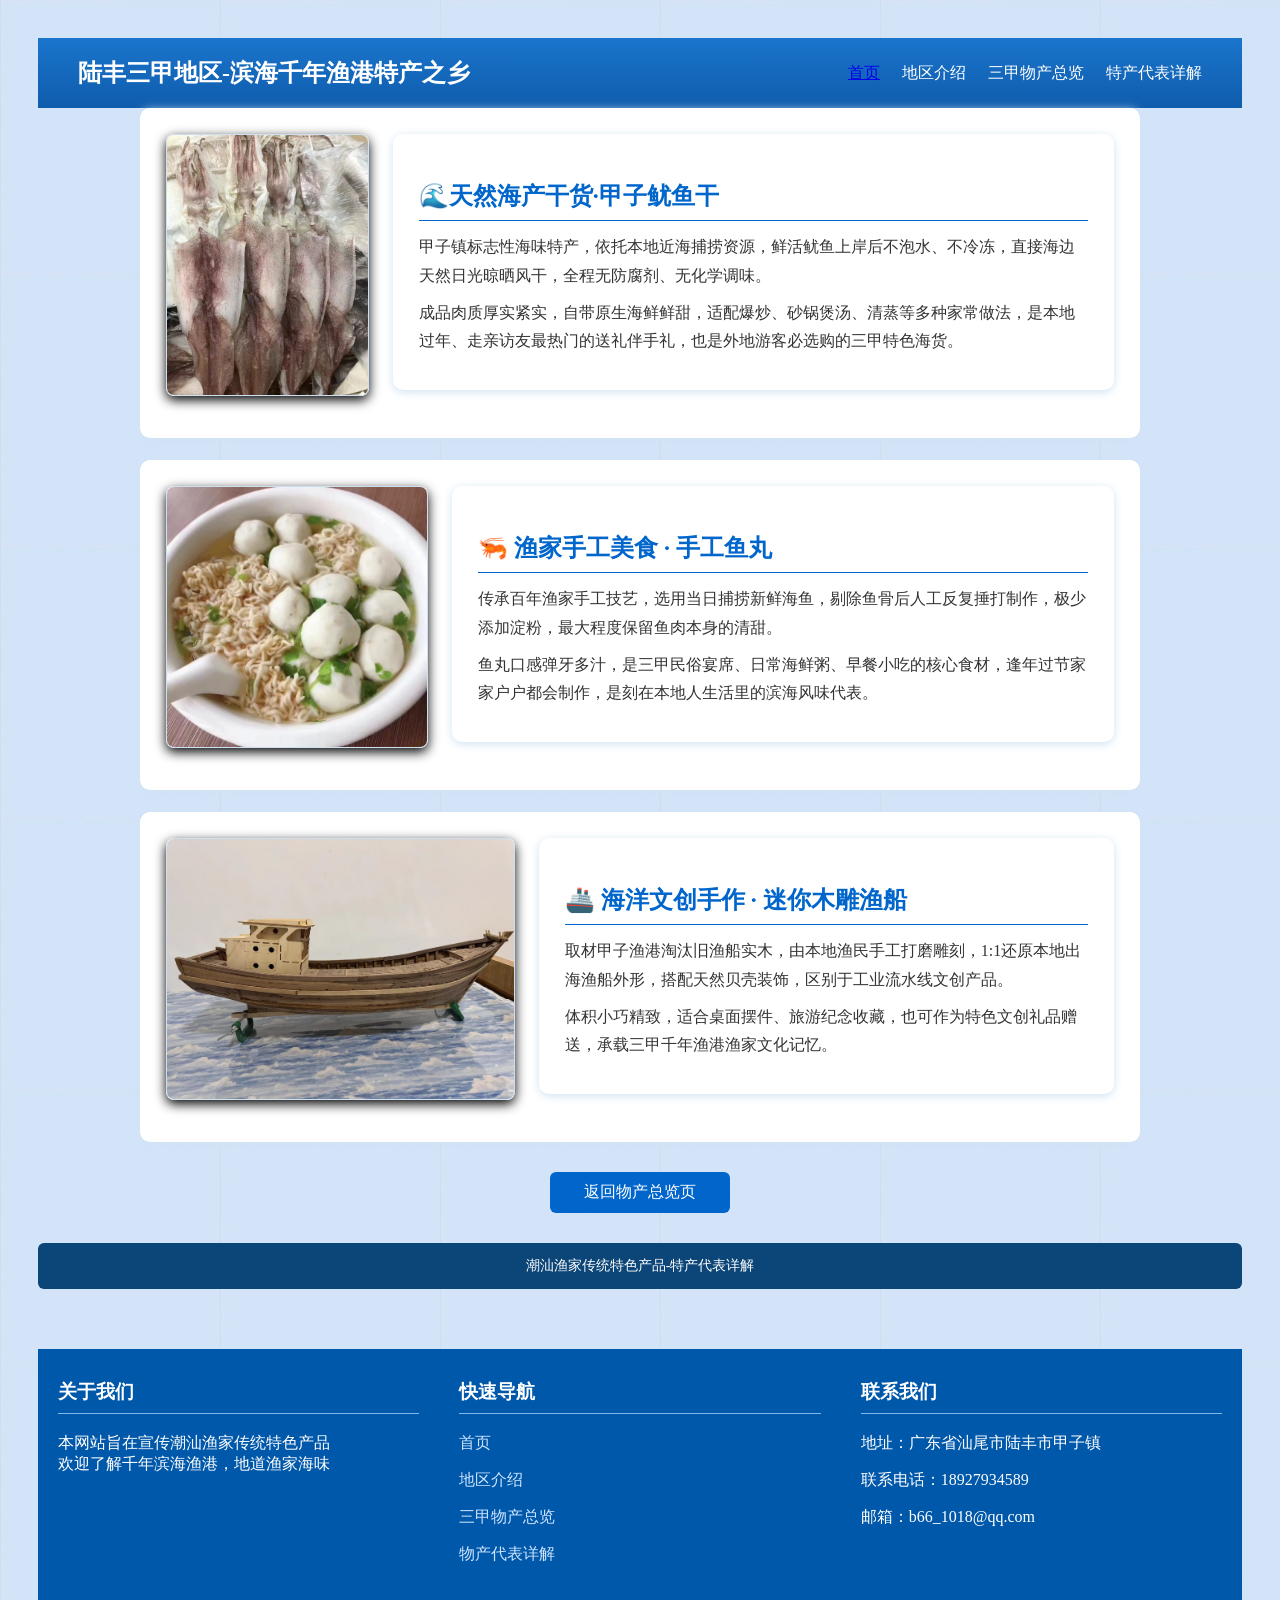
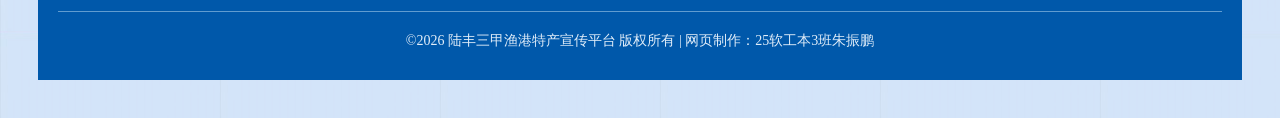
<file: xp235t.m/HTML/craft.html>
<!DOCTYPE html>
<html>
	<head>
		<meta charset="utf-8">
		<title></title>
		<link rel="stylesheet" href="../css/xp.css">
		<link rel="stylesheet" href="../css/craft.css">
	</head>
	<body class="m2">
		<!--这是顶部-->
		<header class="top">
			<h1 class="logo">陆丰三甲地区-滨海千年渔港特产之乡</h1>
			<!--这是导航栏-->
			<nav class="nav-box">
				<a href="index.html" class="nav-item.active">首页</a>
				<a href="area.html" class="nav-item">地区介绍</a>
				<a href="product.html" class="nav-item">三甲物产总览</a>
				<a href="craft.html" class="nav-item">特产代表详解</a>
			</nav>
		</header>
		<!--正文详细介绍部分-->
		<div class="wrap">
		        <!--单品1：甲子鱿鱼干-->
		    <div class="goods-text">
		                <!--图片部分-->
		                <img class="goods-img" src="../img/craft1.jpg" alt="甲子鱿鱼干实拍图">
				<!--文字部分-->
				<div class="goods-card">
		            <h2>🌊天然海产干货·甲子鱿鱼干</h2>
		            <p>甲子镇标志性海味特产，依托本地近海捕捞资源，鲜活鱿鱼上岸后不泡水、不冷冻，直接海边天然日光晾晒风干，全程无防腐剂、无化学调味。</p >
		            <p>成品肉质厚实紧实，自带原生海鲜鲜甜，适配爆炒、砂锅煲汤、清蒸等多种家常做法，是本地过年、走亲访友最热门的送礼伴手礼，也是外地游客必选购的三甲特色海货。</p >
		        </div>
			</div>
			<div class="goods-text">
			            <!--图片部分-->
			            <img class="goods-img" src="../img/craft2.jpg" alt="手工鱼丸实拍图">
				<!--单品2：手工鱼丸-->
				<!--文字部分-->
				<div class="goods-card">
				    <h2>🦐 渔家手工美食 · 手工鱼丸</h2>
				    <p>传承百年渔家手工技艺，选用当日捕捞新鲜海鱼，剔除鱼骨后人工反复捶打制作，极少添加淀粉，最大程度保留鱼肉本身的清甜。</p >
				    <p>鱼丸口感弹牙多汁，是三甲民俗宴席、日常海鲜粥、早餐小吃的核心食材，逢年过节家家户户都会制作，是刻在本地人生活里的滨海风味代表。</p >
				</div>
			</div>	
			<div class="goods-text">
			            <!--图片部分-->
			            <img class="goods-img" src="../img/craft3.jpg" alt="迷你木雕渔船实拍图">	
				 <!-- 单品3：迷你木雕渔船 -->
				 <!--文字部分-->
				<div class="goods-card">
				    <h2>🚢 海洋文创手作 · 迷你木雕渔船</h2>
				    <p>取材甲子渔港淘汰旧渔船实木，由本地渔民手工打磨雕刻，1:1还原本地出海渔船外形，搭配天然贝壳装饰，区别于工业流水线文创产品。</p >
				    <p>体积小巧精致，适合桌面摆件、旅游纪念收藏，也可作为特色文创礼品赠送，承载三甲千年渔港渔家文化记忆。</p >
				</div>
			</div>
				<!--返回首页按钮-->
				    <a href="product.html" class="back-btn">返回物产总览页</a >
		</div>
		<!--这是分隔横幅：网站分主题标语-->
		<div class="footer-bar">
		        潮汕渔家传统特色产品-特产代表详解
		</div>
		<!--这是网站页脚底注区域-->
		<footer class="footer">
		  <div class="b1">
		    <!-- 板块1：站点简介 -->
		    <div style="flex:1; min-width:220px;">
		      <h3>关于我们</h3>
		      <p>本网站旨在宣传潮汕渔家传统特色产品<br>欢迎了解千年滨海渔港，地道渔家海味</p>
		    </div>
		    <!-- 板块2：快速导航 -->
		    <div style="flex:1; min-width:180px;">
		      <h3>快速导航</h3>
		      <p><a href="index.html">首页</a></p>
		      <p><a href="area.html">地区介绍</a></p>
		      <p><a href="product.html">三甲物产总览</a></p>
		      <p><a href="#">物产代表详解</a></p>
		    </div>
		    <!-- 板块3：联系信息 -->
		    <div style="flex:1; min-width:220px;">
		      <h3>联系我们</h3>
		      <p>地址：广东省汕尾市陆丰市甲子镇</p>
		      <p>联系电话：18927934589</p>
		      <p>邮箱：b66_1018@qq.com</p>
		    </div>
		  </div>
		  <!--底部版权脚注-->
		  <div class="banzhu">
		    ©2026 陆丰三甲渔港特产宣传平台 版权所有 | 网页制作：25软工本3班朱振鹏
		  </div>
		</footer>
	</body>
</html>
</file>
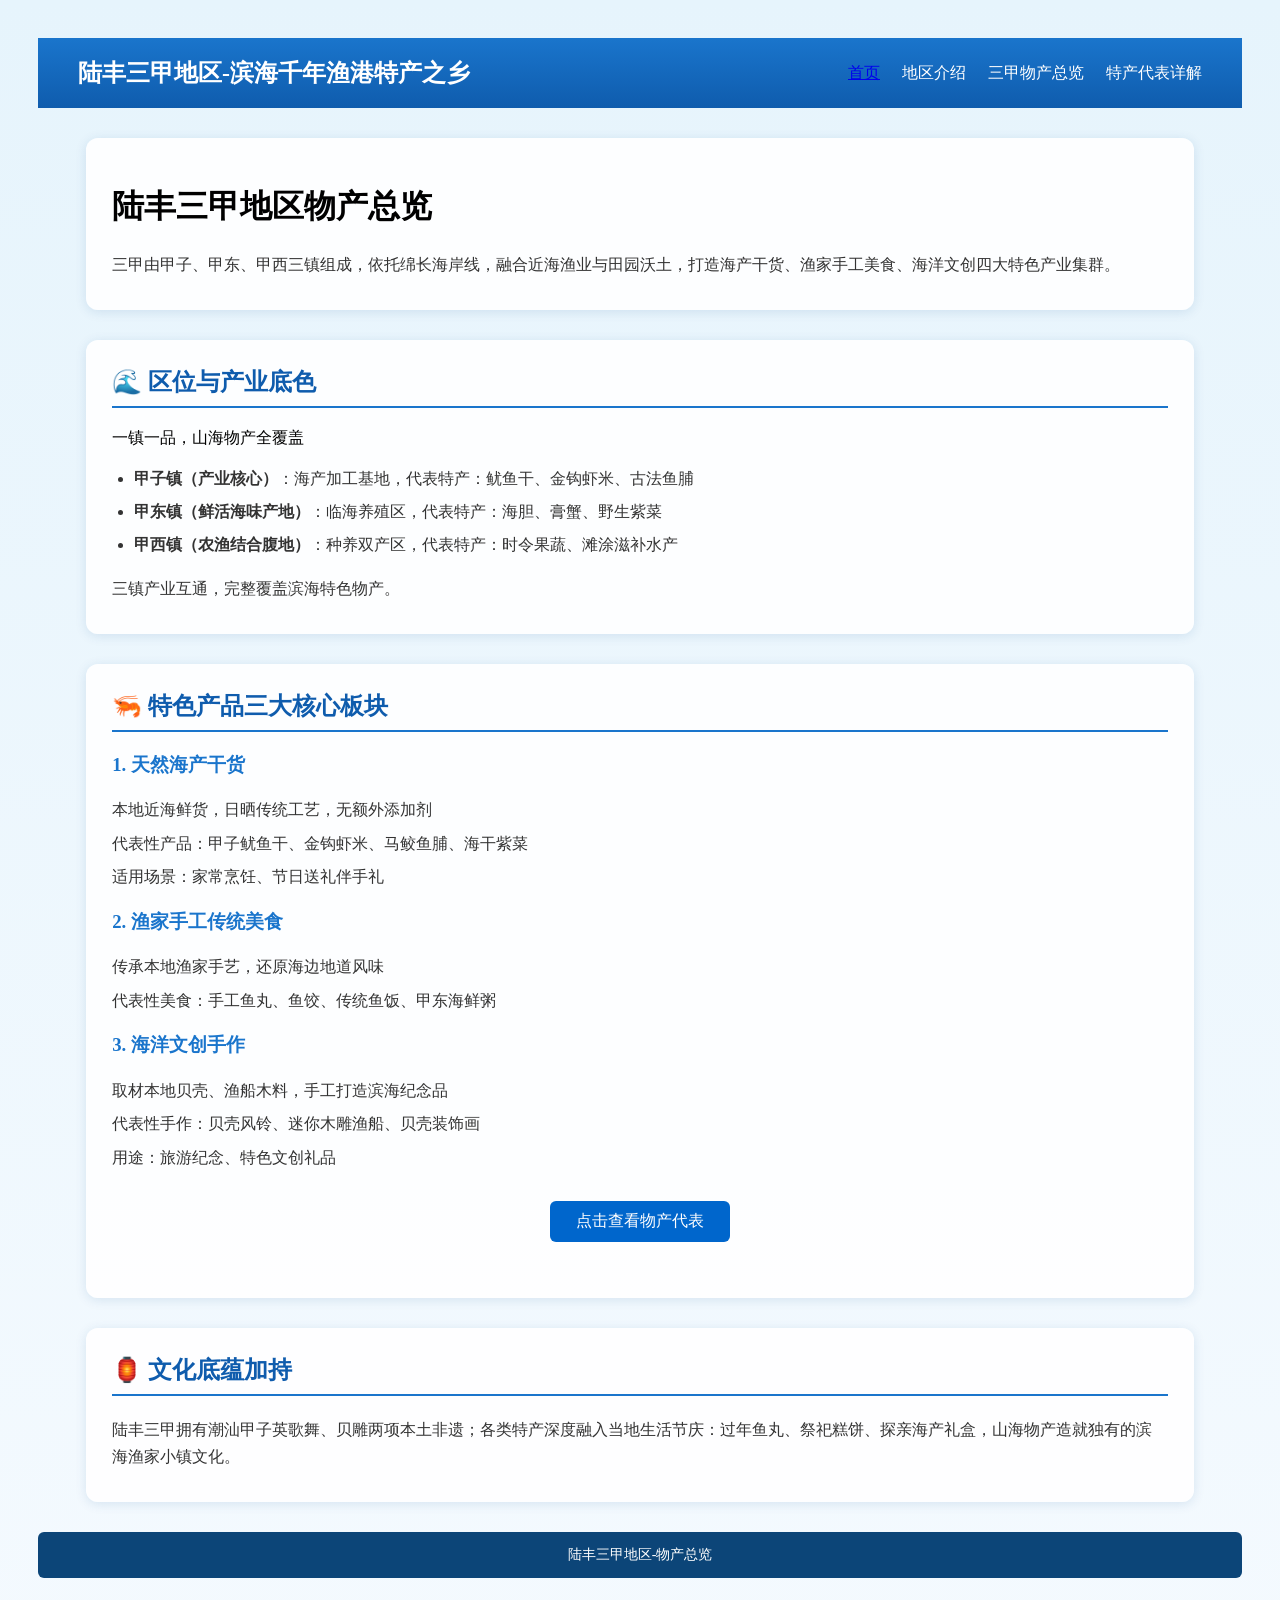
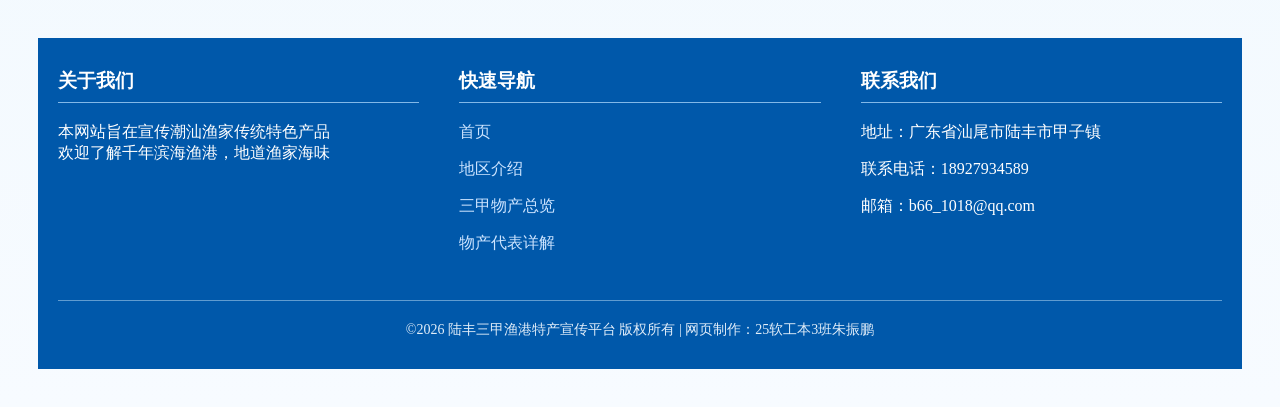
<file: xp235t.m/HTML/product.html>
<!DOCTYPE html>
<html>
	<head>
		<meta charset="utf-8">
		<title></title>
		<link rel="stylesheet" href="../css/xp.css">
		<link rel="stylesheet" href="../css/product.css">
	</head>
	<body>
		<!--这是顶部-->
		<header class="top">
			<h1 class="logo">陆丰三甲地区-滨海千年渔港特产之乡</h1>
			<!--这是导航栏-->
			<nav class="nav-box">
				<a href="index.html" class="nav-item.active">首页</a>
				<a href="area.html" class="nav-item">地区介绍</a>
				<a href="#xxp2" class="nav-item">三甲物产总览</a>
				<a href="craft.html" class="nav-item">特产代表详解</a>
			</nav>
		</header>
	<!--这是标题与引言部分-->
	<div class="card">
		<h1 id="xxp2">陆丰三甲地区物产总览</h1>
	        <p>三甲由甲子、甲东、甲西三镇组成，依托绵长海岸线，融合近海渔业与田园沃土，打造海产干货、渔家手工美食、海洋文创四大特色产业集群。</p>
	</div>
		 <!--第一个盒子-介绍不同区位代表特产-->
		 <div class="card">
		    <h2>🌊 区位与产业底色</h2>
		        <div class="slogan">一镇一品，山海物产全覆盖</div>
		        <ul>
		            <li><strong>甲子镇（产业核心）</strong>：海产加工基地，代表特产：鱿鱼干、金钩虾米、古法鱼脯</li>
		            <li><strong>甲东镇（鲜活海味产地）</strong>：临海养殖区，代表特产：海胆、膏蟹、野生紫菜</li>
		            <li><strong>甲西镇（农渔结合腹地）</strong>：种养双产区，代表特产：时令果蔬、滩涂滋补水产</li>
		        </ul>
		    <p>三镇产业互通，完整覆盖滨海特色物产。</p >
		</div>
		<!--第二个盒子-分为三个板块列举特产-->
		<div class="card">
		    <h2>🦐 特色产品三大核心板块</h2>
		        <h3>1. 天然海产干货</h3>
		            <p>本地近海鲜货，日晒传统工艺，无额外添加剂</p >
		            <p>代表性产品：甲子鱿鱼干、金钩虾米、马鲛鱼脯、海干紫菜</p >
		            <p>适用场景：家常烹饪、节日送礼伴手礼</p >
		        <h3>2. 渔家手工传统美食</h3>
		            <p>传承本地渔家手艺，还原海边地道风味</p >
		            <p>代表性美食：手工鱼丸、鱼饺、传统鱼饭、甲东海鲜粥</p >
		        <h3>3. 海洋文创手作</h3>
		            <p>取材本地贝壳、渔船木料，手工打造滨海纪念品</p >
		            <p>代表性手作：贝壳风铃、迷你木雕渔船、贝壳装饰画</p >
		            <p>用途：旅游纪念、特色文创礼品</p >
			<a href="craft.html" class="back-btn">点击查看物产代表</a >
		</div>
		<!--第三个盒子-概述大致文化-->
		<div class="card">
		    <h2>🏮 文化底蕴加持</h2>
		        <p>陆丰三甲拥有潮汕甲子英歌舞、贝雕两项本土非遗；各类特产深度融入当地生活节庆：过年鱼丸、祭祀糕饼、探亲海产礼盒，山海物产造就独有的滨海渔家小镇文化。</p >
		</div>
	</div>
	<!--这是分隔横幅：网站分主题标语-->
	<div class="footer-bar">
	        陆丰三甲地区-物产总览
	</div>
	<!--这是网站页脚底注区域-->
	<footer class="footer">
	  <div class="b1">
	    <!-- 板块1：站点简介 -->
	    <div style="flex:1; min-width:220px;">
	      <h3>关于我们</h3>
	      <p>本网站旨在宣传潮汕渔家传统特色产品<br>欢迎了解千年滨海渔港，地道渔家海味</p>
	    </div>
	    <!-- 板块2：快速导航 -->
	    <div style="flex:1; min-width:180px;">
	      <h3>快速导航</h3>
	      <p><a href="index.html">首页</a></p>
	      <p><a href="area.html">地区介绍</a></p>
	      <p><a href="product.html">三甲物产总览</a></p>
	      <p><a href="craft.html">物产代表详解</a></p>
	    </div>
	    <!-- 板块3：联系信息 -->
	    <div style="flex:1; min-width:220px;">
	      <h3>联系我们</h3>
	      <p>地址：广东省汕尾市陆丰市甲子镇</p>
	      <p>联系电话：18927934589</p>
	      <p>邮箱：b66_1018@qq.com</p>
	    </div>
	  </div>
	  <!--底部版权脚注-->
	  <div class="banzhu">
	    ©2026 陆丰三甲渔港特产宣传平台 版权所有 | 网页制作：25软工本3班朱振鹏
	  </div>
	</footer>
	</body>
</html>
</file>
<file: xp.css>
/*该css样式为总网站公用样式*/
.m1{
	background-repeat: repeat;
	background-size: cover;
	background-color: #e6f0f9;
	background-blend-mode: lighten;
	background-position: center;
	color: #222;
	margin: 0;
	padding:0px;
}
.top{
	width: 100%;
	height: 70px;
	background:linear-gradient(#1a75cc,#0f5cad);
	display: flex;
	align-items: center;
	justify-content: space-between;
	padding: 0 40px;
	box-sizing: border-box;
	flex-wrap: wrap;
	row-gap: 8px;
}
.logo{
	color: #fff;
	font-size: 24px;
	font-weight: bold;
}
.nav-box{
	display: flex;
	gap: 22px;
}
.nav-item{
	color: white;
	text-decoration: none;
	font-size: 16px;
	transition: all 0.3s ease;
}
.nav-item:hover{
	color: #FF9F43;
	border-bottom: 2px solid #FF9F43;
	padding-bottom: 6px;
}
.nav-item.active{
	color: #FF9F43;
	border-bottom: 2px solid #FF9F43;
	padding-bottom: 6px;
}
.footer{
	background:#0058aa; 
	color:#fff; 
	padding:30px 20px; 
	margin-top:60px;
}
.b1{
	max-width:1200px; 
	margin:0 auto; 
	display:flex; 
	flex-wrap:wrap; 
	gap:40px;
}
.b1 h3{
	margin-top:0; 
	border-bottom:1px solid #82b8e8; 
	padding-bottom:8px;
}
.b1 a{
	color:#cce4ff; 
	text-decoration:none;
}
.footer-bar{
            background:#0c4578;
            color:#fff;
            text-align:center;
            padding:14px;
            border-radius:6px;
            margin-top:24px;
            font-size:14px;
}
.banzhu{
	text-align:center; 
	margin-top:30px; 
	padding-top:20px; 
	border-top:1px solid #609cd0; 
	font-size:14px; 
	color:#e0edf9;
}
</file>
<file: index.css>
.banner {
	width: 100%;
	height: 320px;
	background: #f0f8ff;
	position: relative;
	overflow: hidden;
}
.banner-bg {
    width: 100%;
	height: 300px;
	background: #f0f8ff;
	display: flex;
	align-items: center;
	justify-content: center;
	overflow: hidden;
}
			/* 外层容器，给文字绝对定位做参照 */
			/* 可视区域：只显示一屏，超出全部隐藏 核心！！ */
			/* 图片总容器 3张图总宽度300% */
.slide-list {
	height: 100%;
	display: flex;
	transition: transform 0.6s ease;
}
			/* 单张图片占满一整屏 */
.slide-item {
	flex: 0 0 100%;
	height: 100%;
	object-fit: contain;
}
			/* 文字固定悬浮顶层 */
.banner-title-box {
	position: absolute;
	top: 0;
	left: 0;
	width: 100%;
	height: 300px;
	display: flex;
	flex-direction: column;
	align-items: center;
	justify-content: center;
    z-index: 999;
	pointer-events: none;
}
.banner-title-box h1 {
	color: #004488;
	font-size: 36px;
	margin: 0;
}
.banner-title-box p {
	color: #004488;
	font-size: 18px;
}
.box-wrap{
	width: 90%;
	margin: 30px auto;
	display: flex;
	gap: 20px;
}
.indexcard{
	flex: 1;
	border: 1px solid #cce5ff;
	padding: 20px;
	border-radius: 8px;
}
.indexcard a{
	display:inline-block; 
	margin-top:15px; 
	padding:8px 18px; 
	background:#0066bb; 
	color:#fff; 
	text-decoration:none; 
	border-radius:6px;
}
.indexcard h3{
	font-size:20px; 
	color:#004488; 
	margin:0 0 10px;
}
.dy{
	max-width:1200px;
	margin:40px auto;
	padding:0 20px;
}
.dy div{
	background:#f0f8ff; 
	padding:25px; 
	border-radius:12px; 
	border-left:5px solid #0066bb;
}
.dy p{
	line-height:1.8; 
	font-size:16px; 
	color:#333;
}
body {
  background-color: #f2f9fc;
  padding: 30px;
}
</file>
<file: xp235t.m/css/xp.css>
/*该css样式为总网站公用样式*/
.m1{
	background-repeat: repeat;
	background-size: cover;
	background-color: #e6f0f9;
	background-blend-mode: lighten;
	background-position: center;
	color: #222;
	margin: 0;
	padding:0px;
}
.top{
	width: 100%;
	height: 70px;
	background:linear-gradient(#1a75cc,#0f5cad);
	display: flex;
	align-items: center;
	justify-content: space-between;
	padding: 0 40px;
	box-sizing: border-box;
	flex-wrap: wrap;
	row-gap: 8px;
}
.logo{
	color: #fff;
	font-size: 24px;
	font-weight: bold;
}
.nav-box{
	display: flex;
	gap: 22px;
}
.nav-item{
	color: white;
	text-decoration: none;
	font-size: 16px;
	transition: all 0.3s ease;
}
.nav-item:hover{
	color: #FF9F43;
	border-bottom: 2px solid #FF9F43;
	padding-bottom: 6px;
}
.nav-item.active{
	color: #FF9F43;
	border-bottom: 2px solid #FF9F43;
	padding-bottom: 6px;
}
.footer{
	background:#0058aa; 
	color:#fff; 
	padding:30px 20px; 
	margin-top:60px;
}
.b1{
	max-width:1200px; 
	margin:0 auto; 
	display:flex; 
	flex-wrap:wrap; 
	gap:40px;
}
.b1 h3{
	margin-top:0; 
	border-bottom:1px solid #82b8e8; 
	padding-bottom:8px;
}
.b1 a{
	color:#cce4ff; 
	text-decoration:none;
}
.footer-bar{
            background:#0c4578;
            color:#fff;
            text-align:center;
            padding:14px;
            border-radius:6px;
            margin-top:24px;
            font-size:14px;
}
.banzhu{
	text-align:center; 
	margin-top:30px; 
	padding-top:20px; 
	border-top:1px solid #609cd0; 
	font-size:14px; 
	color:#e0edf9;
}
</file>
<file: xp235t.m/css/index.css>
.banner {
	width: 100%;
	height: 320px;
	background: #f0f8ff;
	position: relative;
	overflow: hidden;
}
.banner-bg {
    width: 100%;
	height: 300px;
	background: #f0f8ff;
	display: flex;
	align-items: center;
	justify-content: center;
	overflow: hidden;
}
			/* 外层容器，给文字绝对定位做参照 */
			/* 可视区域：只显示一屏，超出全部隐藏 核心！！ */
			/* 图片总容器 3张图总宽度300% */
.slide-list {
	height: 100%;
	display: flex;
	transition: transform 0.6s ease;
}
			/* 单张图片占满一整屏 */
.slide-item {
	flex: 0 0 100%;
	height: 100%;
	object-fit: contain;
}
			/* 文字固定悬浮顶层 */
.banner-title-box {
	position: absolute;
	top: 0;
	left: 0;
	width: 100%;
	height: 300px;
	display: flex;
	flex-direction: column;
	align-items: center;
	justify-content: center;
    z-index: 999;
	pointer-events: none;
}
.banner-title-box h1 {
	color: #004488;
	font-size: 36px;
	margin: 0;
}
.banner-title-box p {
	color: #004488;
	font-size: 18px;
}
.box-wrap{
	width: 90%;
	margin: 30px auto;
	display: flex;
	gap: 20px;
}
.indexcard{
	flex: 1;
	border: 1px solid #cce5ff;
	padding: 20px;
	border-radius: 8px;
}
.indexcard a{
	display:inline-block; 
	margin-top:15px; 
	padding:8px 18px; 
	background:#0066bb; 
	color:#fff; 
	text-decoration:none; 
	border-radius:6px;
}
.indexcard h3{
	font-size:20px; 
	color:#004488; 
	margin:0 0 10px;
}
.dy{
	max-width:1200px;
	margin:40px auto;
	padding:0 20px;
}
.dy div{
	background:#f0f8ff; 
	padding:25px; 
	border-radius:12px; 
	border-left:5px solid #0066bb;
}
.dy p{
	line-height:1.8; 
	font-size:16px; 
	color:#333;
}
body {
  background-color: #f2f9fc;
  padding: 30px;
}
</file>
<file: area.css>
#top{
	width: 100%;
	height: 70px;
	background:linear-gradient(#1a75cc,#0f5cad);
	display: flex;
	align-items: center;
	justify-content: space-between;
	padding: 0 40px;
	box-sizing: border-box;
	flex-wrap: wrap;
	row-gap: 8px;
}
.logo{
	color: #fff;
	font-size: 24px;
	font-weight: bold;
}
.nav-box{
	display: flex;
	gap: 22px;
}
.nav-item{
	color: white;
	text-decoration: none;
	font-size: 16px;
	transition: all 0.3s ease;
}
.nav-item:hover{
	color: #FF9F43;
	border-bottom: 2px solid #FF9F43;
	padding-bottom: 6px;
}
.nav-item.active{
	color: #FF9F43;
	border-bottom: 2px solid #FF9F43;
	padding-bottom: 6px;
}
.card{
	width: 92% !important;
	margin: 30px auto !important;
	padding: 26px !important;
	background: rgba(255, 255, 255, 0.9) !important;
	border-radius: 12px !important;
	box-shadow: 0 2px 12px rgba(10, 70, 140, 0.12) !important;
	box-sizing: border-box !important;
}
.card h2{
	margin-top: 0 !important;
	color: #0f5cad !important;
	border-bottom: 2px solid #1a75cc !important ;
	padding-bottom: 8px !important;
}
.card h3{
	color: #1a75cc !important;
}
.card p{
	line-height: 1.7 !important;
}
.card-row{
	display:grid;
    grid-template-columns:1fr 1fr;gap:30px;
}
.img-box img{width:100%;max-width:400px;height: auto;border-radius: 8px;box-shadow: 0 4px 12px;
rgba(0,0,0,0.1);
margin-left: 160px;
transition: all 0.3s ease;
}
.img-box img:hover{
	transform: scale(1.02);
	box-shadow: 0 8px 20px rgba(0,0,0,0.15);
}
.img-tip{color:#666;font-size:13px;text-align:center;margin-top:8px;}
.text-p{color:#444;line-height:1.7;font-size:15px;margin-top:12px;
margin-bottom: 16px;}
</file>
<file: craft.css>
.m2{
    background: #f5f9fc;
    /* 新增海浪水印背景，替换成你的海浪图片地址 */
    background-image: url("craft.background3.jpg");
    background-repeat: repeat;
    background-size: 220px;
    /* 降低透明度，淡淡的一层，不遮挡卡片 */
	background-blend-mode: multiply;
    padding: 30px;
}
.wrap {
    max-width: 1000px;
    margin: 0 auto;
}
.goods-card {
            background: #fff;
            border-radius: 10px;
            padding: 26px;
            margin-bottom: 22px;
            box-shadow: 0 2px 10px #d0e2f2;
        }
.goods-card h2 {
            color: #0066cc;
            margin-bottom: 12px;
            border-bottom: 1px solid #0066cc;
            padding-bottom: 8px;
        }
.goods-card p {
            line-height: 1.8;
            color: #333;
            margin: 8px 0;
            font-size: 16px;
        }
.back-btn {
            display: block;
            width: 160px;
            text-align: center;
            padding: 10px;
            background: #0066cc;
            color: white;
            text-decoration: none;
            border-radius: 6px;
            margin: 30px auto;
}
.goods-text {
            background: #fff;
            border-radius: 10px;
            padding: 26px;
            margin-bottom: 22px;
            box-shadow: 0 2px 10px #d0e2f2;
            /* 图文左右布局 */
            display: flex;
            gap: 24px;
            align-items: flex-start;
        }
        /* 图片容器 */
.goods-img {
            width: 360px;
            height: 260px;
            object-fit: cover;
            border-radius: 8px;
            border: 1px solid #cce0f2;
			box-shadow: 0 4px 12px;
			rgba(0,0,0,0.1);
		}
.goods-img:hover{
			transform: scale(1.02);
			box-shadow: 0 8px 20px rgba(0,0,0,0.15);
		}
</file>
<file: product.css>
body {
  background: linear-gradient(#e6f4fc, #f7fbff);
  padding: 30px;
}
.card{
	width: 92% !important;
	margin: 30px auto !important;
	padding: 26px !important;
	background: rgba(255, 255, 255, 0.9) !important;
	border-radius: 12px !important;
	box-shadow: 0 2px 12px rgba(10, 70, 140, 0.12) !important;
	box-sizing: border-box !important;
}
.card h2{
	margin-top: 0 !important;
	color: #0f5cad !important;
	border-bottom: 2px solid #1a75cc !important ;
	padding-bottom: 8px !important;
}
.card h3{
	color: #1a75cc !important;
}
 .card p{
            line-height: 1.7;
            color: #333;
            margin: 6px 0;
        }
.card li{
            line-height: 1.7;
            color: #333;
            margin: 6px 0;
}
.card-row{
	display:grid;
    grid-template-columns:1fr 1fr;gap:30px;
}
.card.slogan{
            color:  #1a75cc;
            font-size: 14px;
            margin-bottom: 16px;
}
.card ul {
            padding-left: 22px;
}
.back-btn {
            display: block;
            width: 160px;
            text-align: center;
            padding: 10px;
            background: #0066cc;
            color: white;
            text-decoration: none;
            border-radius: 6px;
            margin: 30px auto;
        }
</file>
<file: xp235t.m/css/area.css>
#top{
	width: 100%;
	height: 70px;
	background:linear-gradient(#1a75cc,#0f5cad);
	display: flex;
	align-items: center;
	justify-content: space-between;
	padding: 0 40px;
	box-sizing: border-box;
	flex-wrap: wrap;
	row-gap: 8px;
}
.logo{
	color: #fff;
	font-size: 24px;
	font-weight: bold;
}
.nav-box{
	display: flex;
	gap: 22px;
}
.nav-item{
	color: white;
	text-decoration: none;
	font-size: 16px;
	transition: all 0.3s ease;
}
.nav-item:hover{
	color: #FF9F43;
	border-bottom: 2px solid #FF9F43;
	padding-bottom: 6px;
}
.nav-item.active{
	color: #FF9F43;
	border-bottom: 2px solid #FF9F43;
	padding-bottom: 6px;
}
.card{
	width: 92% !important;
	margin: 30px auto !important;
	padding: 26px !important;
	background: rgba(255, 255, 255, 0.9) !important;
	border-radius: 12px !important;
	box-shadow: 0 2px 12px rgba(10, 70, 140, 0.12) !important;
	box-sizing: border-box !important;
}
.card h2{
	margin-top: 0 !important;
	color: #0f5cad !important;
	border-bottom: 2px solid #1a75cc !important ;
	padding-bottom: 8px !important;
}
.card h3{
	color: #1a75cc !important;
}
.card p{
	line-height: 1.7 !important;
}
.card-row{
	display:grid;
    grid-template-columns:1fr 1fr;gap:30px;
}
.img-box img{width:100%;max-width:400px;height: auto;border-radius: 8px;box-shadow: 0 4px 12px;
rgba(0,0,0,0.1);
margin-left: 160px;
transition: all 0.3s ease;
}
.img-box img:hover{
	transform: scale(1.02);
	box-shadow: 0 8px 20px rgba(0,0,0,0.15);
}
.img-tip{color:#666;font-size:13px;text-align:center;margin-top:8px;}
.text-p{color:#444;line-height:1.7;font-size:15px;margin-top:12px;
margin-bottom: 16px;}
</file>
<file: xp235t.m/css/craft.css>
.m2{
    background: #f5f9fc;
    /* 新增海浪水印背景，替换成你的海浪图片地址 */
    background-image: url("../img/craft.background3.jpg");
    background-repeat: repeat;
    background-size: 220px;
    /* 降低透明度，淡淡的一层，不遮挡卡片 */
	background-blend-mode: multiply;
    padding: 30px;
}
.wrap {
    max-width: 1000px;
    margin: 0 auto;
}
.goods-card {
            background: #fff;
            border-radius: 10px;
            padding: 26px;
            margin-bottom: 22px;
            box-shadow: 0 2px 10px #d0e2f2;
        }
.goods-card h2 {
            color: #0066cc;
            margin-bottom: 12px;
            border-bottom: 1px solid #0066cc;
            padding-bottom: 8px;
        }
.goods-card p {
            line-height: 1.8;
            color: #333;
            margin: 8px 0;
            font-size: 16px;
        }
.back-btn {
            display: block;
            width: 160px;
            text-align: center;
            padding: 10px;
            background: #0066cc;
            color: white;
            text-decoration: none;
            border-radius: 6px;
            margin: 30px auto;
}
.goods-text {
            background: #fff;
            border-radius: 10px;
            padding: 26px;
            margin-bottom: 22px;
            box-shadow: 0 2px 10px #d0e2f2;
            /* 图文左右布局 */
            display: flex;
            gap: 24px;
            align-items: flex-start;
        }
        /* 图片容器 */
.goods-img {
            width: 360px;
            height: 260px;
            object-fit: cover;
            border-radius: 8px;
            border: 1px solid #cce0f2;
			box-shadow: 0 4px 12px;
			rgba(0,0,0,0.1);
		}
.goods-img:hover{
			transform: scale(1.02);
			box-shadow: 0 8px 20px rgba(0,0,0,0.15);
		}
</file>
<file: xp235t.m/css/product.css>
body {
  background: linear-gradient(#e6f4fc, #f7fbff);
  padding: 30px;
}
.card{
	width: 92% !important;
	margin: 30px auto !important;
	padding: 26px !important;
	background: rgba(255, 255, 255, 0.9) !important;
	border-radius: 12px !important;
	box-shadow: 0 2px 12px rgba(10, 70, 140, 0.12) !important;
	box-sizing: border-box !important;
}
.card h2{
	margin-top: 0 !important;
	color: #0f5cad !important;
	border-bottom: 2px solid #1a75cc !important ;
	padding-bottom: 8px !important;
}
.card h3{
	color: #1a75cc !important;
}
 .card p{
            line-height: 1.7;
            color: #333;
            margin: 6px 0;
        }
.card li{
            line-height: 1.7;
            color: #333;
            margin: 6px 0;
}
.card-row{
	display:grid;
    grid-template-columns:1fr 1fr;gap:30px;
}
.card.slogan{
            color:  #1a75cc;
            font-size: 14px;
            margin-bottom: 16px;
}
.card ul {
            padding-left: 22px;
}
.back-btn {
            display: block;
            width: 160px;
            text-align: center;
            padding: 10px;
            background: #0066cc;
            color: white;
            text-decoration: none;
            border-radius: 6px;
            margin: 30px auto;
        }
</file>
